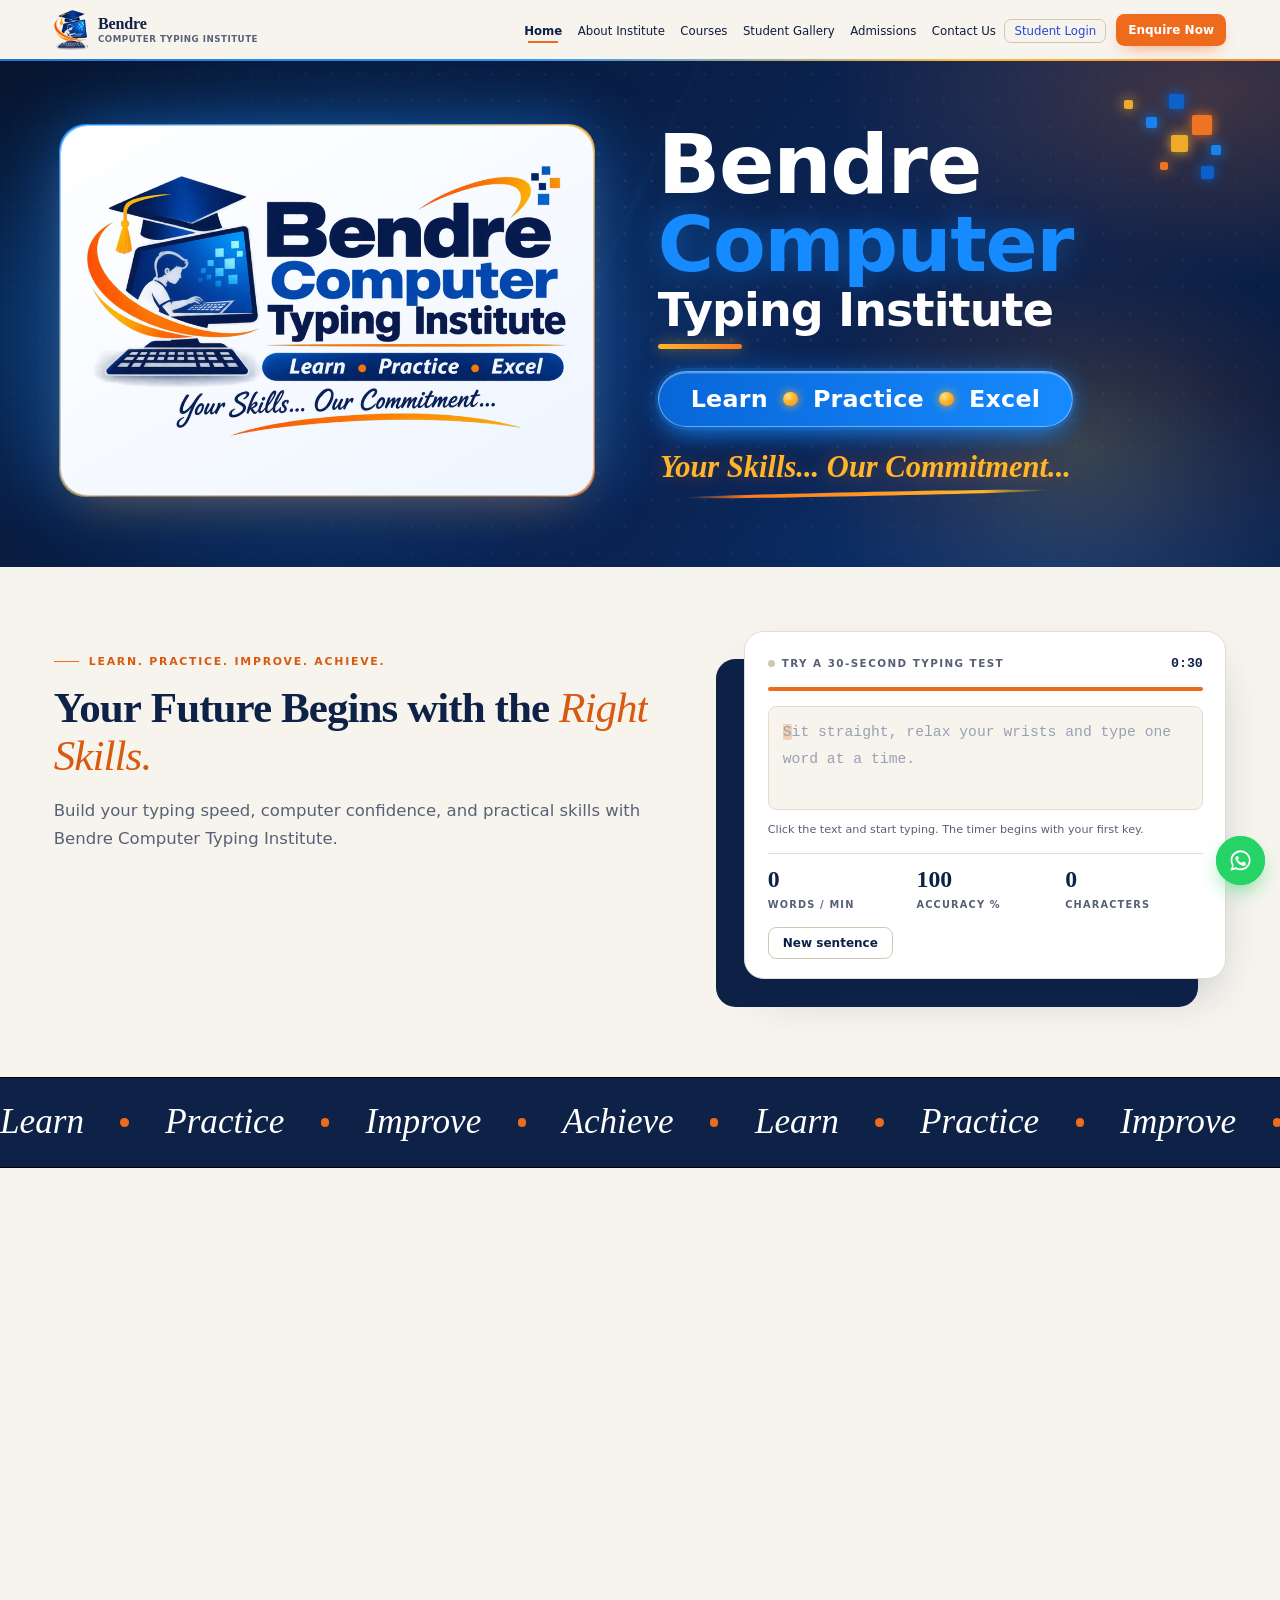
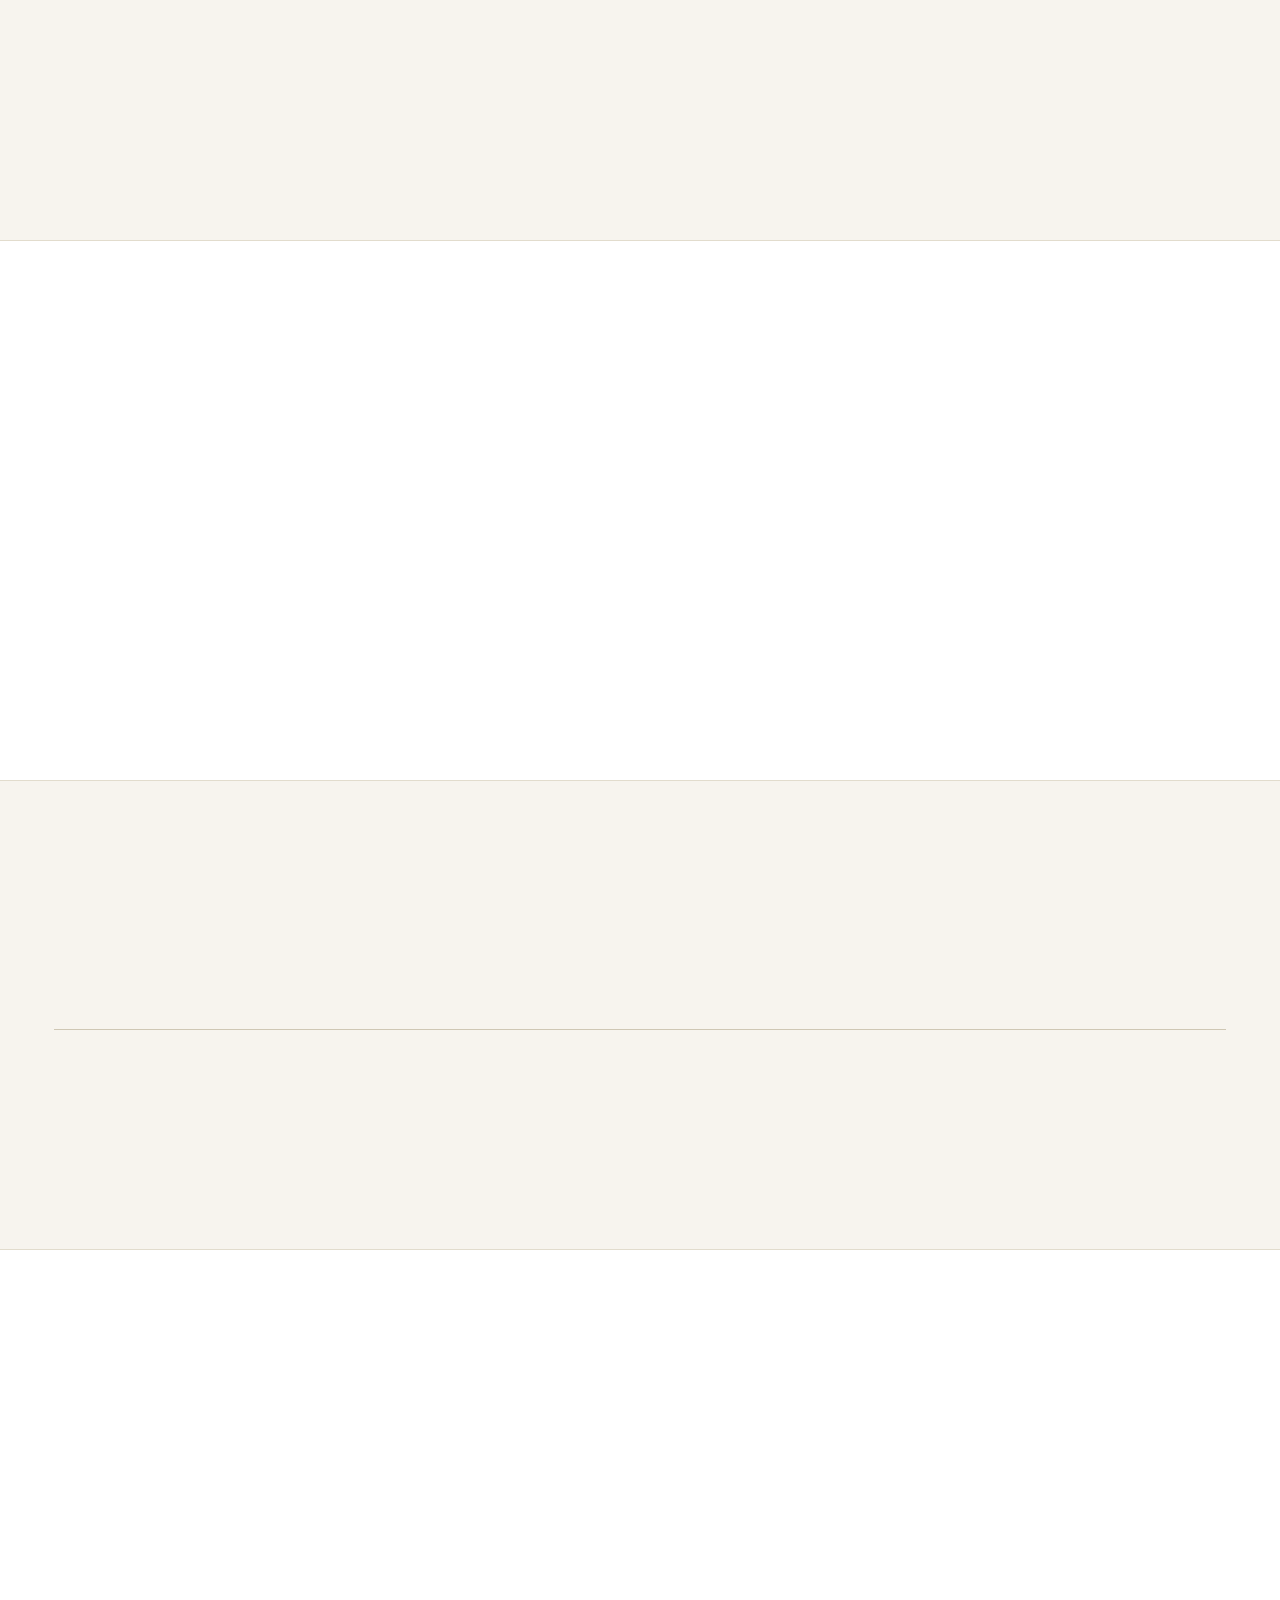
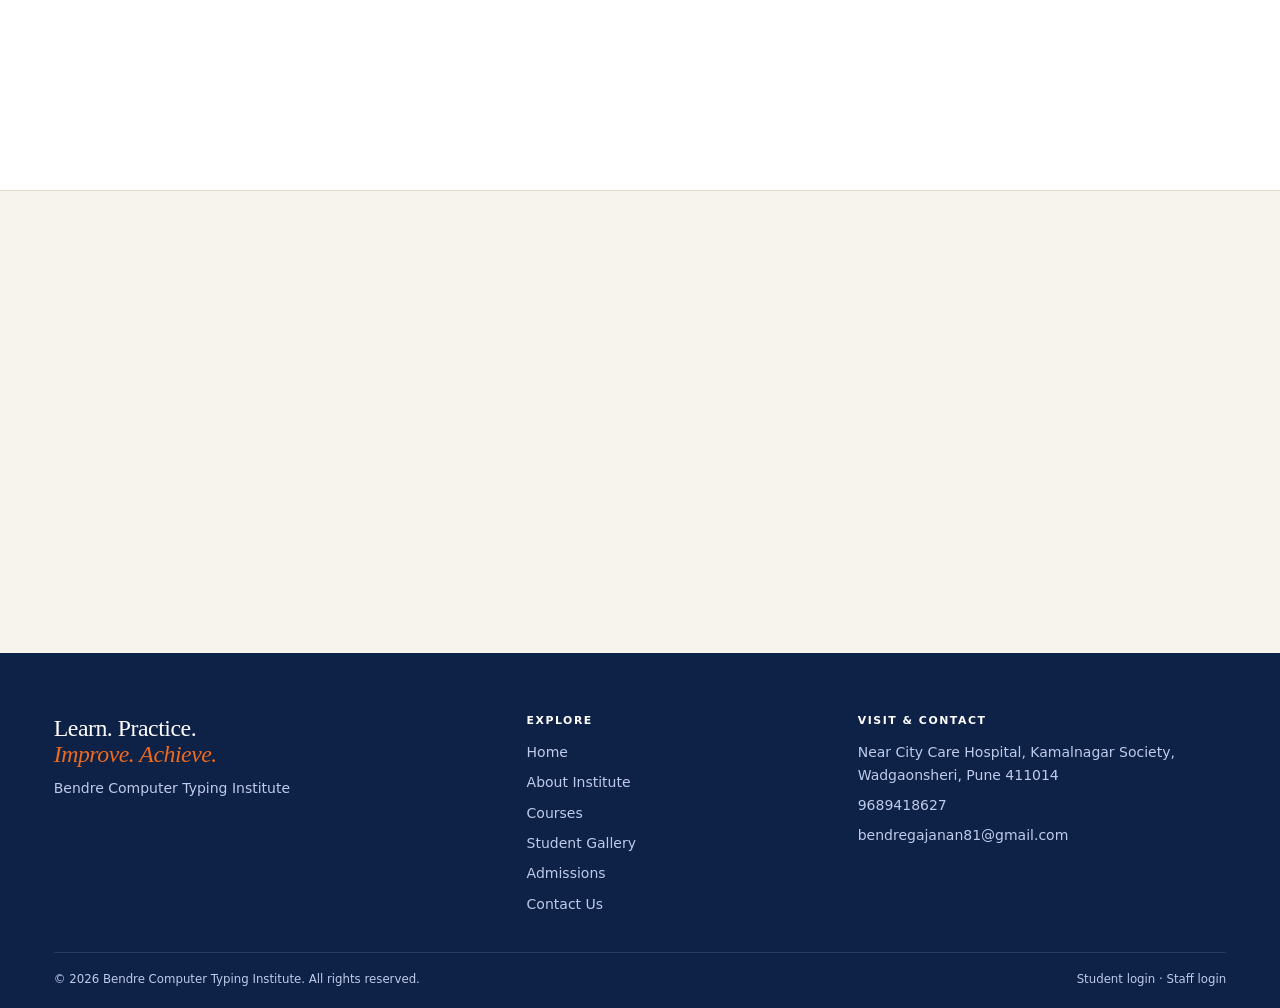
<file: index.html>
<!doctype html>
<html lang="en">
<head>
<meta charset="utf-8">
<meta http-equiv="Content-Security-Policy" content="default-src 'self'; script-src 'self' https://challenges.cloudflare.com 'sha256-oilmqtCIFEnKa+b88B0rU3JI+J/YAYwnwv/Rk9lcqgg='; style-src 'self' 'unsafe-inline' https://fonts.googleapis.com; font-src 'self' https://fonts.gstatic.com; img-src 'self' data: blob: https:; media-src 'self' blob: https:; connect-src 'self' https://*.supabase.co wss://*.supabase.co https://challenges.cloudflare.com; frame-src https://www.google.com https://challenges.cloudflare.com; object-src 'none'; base-uri 'self'; form-action 'self' https://wa.me">
<meta name="viewport" content="width=device-width,initial-scale=1">
<title>Bendre Computer Typing Institute | Typing &amp; Computer Classes in Wadgaonsheri, Pune</title>
<meta name="description" content="Typing and computer training at Bendre Computer Typing Institute, Wadgaonsheri, Pune. English typing, Marathi typing, computer fundamentals and GCC-TBC preparation. Enquire online.">
<meta property="og:type" content="website">
<meta property="og:title" content="Bendre Computer Typing Institute, Pune">
<meta property="og:image" content="assets/images/bendre-institute-logo.png">
<meta property="og:description" content="Build your typing speed, computer confidence, and practical skills.">
<meta name="theme-color" content="#07152f">
<script>document.documentElement.classList.add('js');setTimeout(function(){if(!window.__motion)document.documentElement.classList.remove('js')},4000)</script>
<link rel="preconnect" href="https://fonts.googleapis.com"><link rel="preconnect" href="https://fonts.gstatic.com" crossorigin>
<link href="https://fonts.googleapis.com/css2?family=Fraunces:ital,opsz,wght@0,9..144,400;0,9..144,500;0,9..144,600;0,9..144,700;1,9..144,400;1,9..144,500&family=Figtree:wght@400;500;600;700;800;900&family=Dancing+Script:wght@600;700&display=swap" rel="stylesheet">
<link rel="preload" as="image" href="assets/images/bendre-institute-logo.png">
<link rel="stylesheet" href="assets/css/style.css">
<script type="application/ld+json">
{"@context":"https://schema.org","@type":"EducationalOrganization","name":"Bendre Computer Typing Institute",
 "telephone":"+91-9689418627","email":"bendregajanan81@gmail.com",
 "address":{"@type":"PostalAddress","streetAddress":"Near City Care Hospital, Kamalnagar Society, Wadgaonsheri","addressLocality":"Pune","addressRegion":"Maharashtra","postalCode":"411014","addressCountry":"IN"}}
</script>
</head>
<body>
<div id="site-header"></div>
<main id="main">

<section class="hero" id="hero" aria-labelledby="brand-title">
  <div class="hero-bg" aria-hidden="true"></div>
  <div class="hero-glow g1" aria-hidden="true"></div>
  <div class="hero-glow g2" aria-hidden="true"></div>
  <div class="hero-pixels" aria-hidden="true">
    <i class="px p1"></i><i class="px p2"></i><i class="px p3"></i><i class="px p4"></i><i class="px p5"></i><i class="px p6"></i><i class="px p7"></i><i class="px p8"></i>
  </div>
  <div class="container hero-grid">
    <div class="hero-logo hx hx-logo">
      <div class="logo-plate">
        <img src="assets/images/bendre-institute-logo.png" alt="Bendre Computer Typing Institute official logo: graduation cap above a monitor and keyboard" width="900" height="600" fetchpriority="high" decoding="async">
      </div>
    </div>

    <div class="hero-brand">
      <h1 id="brand-title" class="brand-title">
        <span class="bt bt-1 hx hx-line" style="--i:0">Bendre</span>
        <span class="bt bt-2 hx hx-line" style="--i:1">Computer</span>
        <span class="bt bt-3 hx hx-line" style="--i:2">Typing Institute</span>
      </h1>
      <p class="pill hx hx-pill"><span>Learn</span><i><b class="sr-only"> • </b></i><span>Practice</span><i><b class="sr-only"> • </b></i><span>Excel</span></p>
      <p class="tagline hx hx-tag">Your Skills... Our Commitment...</p>
    </div>
  </div>
</section>

<section class="intro">
  <div class="container hero-grid">
    <div>
      <span class="eyebrow">Learn. Practice. Improve. Achieve.</span>
      <h2 id="hero-title">Your Future Begins with the <em>Right Skills.</em></h2>
      <p class="lead" id="hero-text" data-reveal style="--d:350ms">Build your typing speed, computer confidence, and practical skills with Bendre Computer Typing Institute.</p>
      <div class="cta-row" data-reveal style="--d:480ms">
        <a class="btn btn-accent" href="admissions.html">Enquire for Admission <span data-i="arrow"></span></a>
        <a class="btn btn-ghost" href="courses.html">Explore Courses</a>
        <a class="link-arrow" href="gallery.html">View Student Gallery</a>
      </div>
      <div class="hero-meta" data-reveal style="--d:620ms">
        <span><span data-i="pin"></span><span id="hm-addr">Wadgaonsheri, Pune</span></span>
        <span><span data-i="phone"></span><a id="hm-phone" href="tel:9689418627">9689418627</a></span>
      </div>
    </div>

    <div class="hero-visual" id="hero-visual" data-reveal="left" style="--d:300ms">
      <img id="hero-photo" class="hero-photo" alt="Students learning at Bendre Computer Typing Institute" hidden width="800" height="640">
      <div class="tt" id="tt">
        <div class="tt-head">
          <div class="tt-title"><span class="dot"></span>Try a 30-second typing test</div>
          <div class="tt-time" id="tt-time">0:30</div>
        </div>
        <div class="tt-bar"><i id="tt-bar"></i></div>
        <div class="tt-field">
          <div class="tt-text" id="tt-text" aria-hidden="true"></div>
          <textarea class="tt-input" id="tt-input" aria-label="Typing test: type the sentence shown" autocomplete="off" autocapitalize="off" autocorrect="off" spellcheck="false" rows="1"></textarea>
        </div>
        <div class="tt-hint" id="tt-hint">Click the text and start typing. The timer begins with your first key.</div>
        <div class="tt-stats">
          <div class="tt-stat"><b id="tt-wpm">0</b><span>Words / min</span></div>
          <div class="tt-stat"><b id="tt-acc">100</b><span>Accuracy %</span></div>
          <div class="tt-stat"><b id="tt-chars">0</b><span>Characters</span></div>
        </div>
        <div class="tt-result" id="tt-result" role="status"></div>
        <button class="btn btn-ghost btn-sm tt-restart" id="tt-restart" type="button">New sentence</button>
      </div>
    </div>
  </div>
</section>

<div class="marquee" aria-hidden="true"><div class="marquee-track" data-marquee="0.35" id="mq"></div></div>

<section class="section">
  <div class="container">
    <div class="section-head" data-reveal>
      <span class="eyebrow">Why choose us</span>
      <h2>Skills that are built by practice</h2>
    </div>
    <div class="feat-grid" data-stagger id="feats"></div>
  </div>
</section>

<section class="section alt">
  <div class="container">
    <div class="section-head row" data-reveal>
      <div><span class="eyebrow">Courses</span><h2>Find the right course for you</h2></div>
      <a class="link-arrow" href="courses.html">View All Courses <span data-i="arrow"></span></a>
    </div>
    <div class="grid grid-3" id="home-courses" data-stagger><div class="skel"></div><div class="skel"></div><div class="skel"></div></div>
  </div>
</section>

<section class="section">
  <div class="container">
    <div class="section-head center" data-reveal>
      <span class="eyebrow">How learning works</span>
      <h2>From first key to confident typist</h2>
    </div>
    <div class="steps" data-draw>
      <div class="steps-line" aria-hidden="true"><i></i></div>
      <div class="step" data-reveal><span class="step-dot"></span><span class="n">01</span><h3>Learn</h3><p>Understand the keyboard layout and correct finger placement.</p></div>
      <div class="step" data-reveal style="--i:1"><span class="step-dot"></span><span class="n">02</span><h3>Practice</h3><p>Repeat structured exercises until it feels natural.</p></div>
      <div class="step" data-reveal style="--i:2"><span class="step-dot"></span><span class="n">03</span><h3>Improve</h3><p>Build accuracy first. Speed follows.</p></div>
      <div class="step" data-reveal style="--i:3"><span class="step-dot"></span><span class="n">04</span><h3>Achieve</h3><p>Use your skills for exams, study and work.</p></div>
    </div>
  </div>
</section>

<section class="section alt">
  <div class="container">
    <div class="section-head row" data-reveal>
      <div><span class="eyebrow">Student success</span><h2>Every Student Has a Success Story.</h2></div>
      <a class="btn btn-primary" href="gallery.html">Explore Our Student Gallery <span data-i="arrow"></span></a>
    </div>
    <div class="grid grid-3" id="home-batches" data-stagger><div class="skel"></div><div class="skel"></div><div class="skel"></div></div>
  </div>
</section>

<section class="section">
  <div class="container">
    <div class="cta-banner" data-reveal="scale">
      <span class="ring a" data-parallax="-0.08" aria-hidden="true"></span><span class="ring b" data-parallax="0.12" aria-hidden="true"></span>
      <div>
        <h2>Ready to Start Your Learning Journey?</h2>
        <p>Take the first step towards developing your computer and typing skills.</p>
      </div>
      <div class="cta-row"><a class="btn btn-accent" href="admissions.html">Enquire for Admission <span data-i="arrow"></span></a></div>
    </div>
  </div>
</section>

</main>
<div id="site-footer"></div>

<script src="assets/js/vendor/supabase.js"></script>
<script src="assets/js/config.js"></script>
<script src="assets/js/common.js"></script>
<script src="assets/js/motion.js"></script>
<script src="assets/js/home.js"></script>
</body>
</html>
</file>
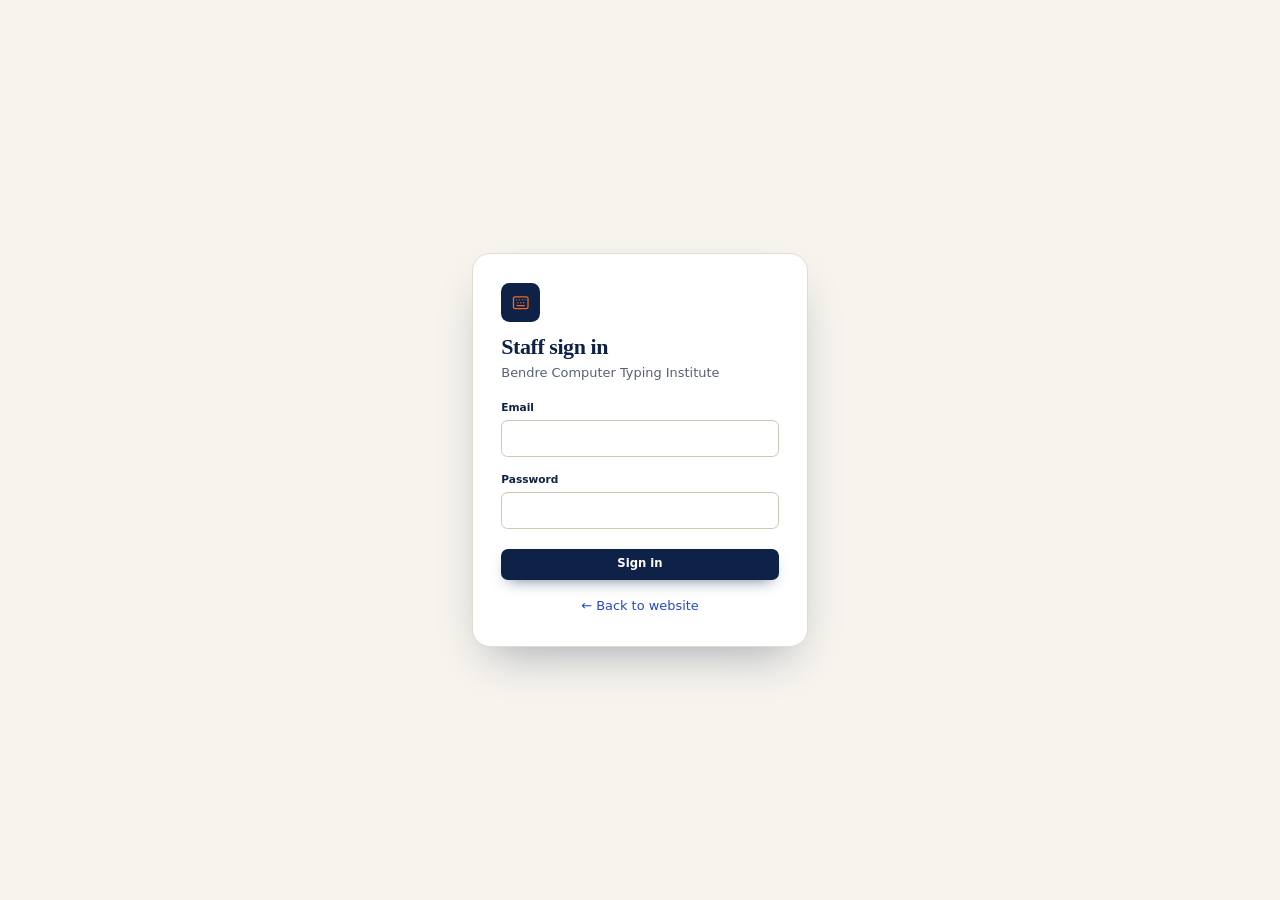
<file: admin/index.html>
<!doctype html>
<html lang="en">
<head>
<meta charset="utf-8">
<meta http-equiv="Content-Security-Policy" content="default-src 'self'; script-src 'self' https://challenges.cloudflare.com ; style-src 'self' 'unsafe-inline' https://fonts.googleapis.com; font-src 'self' https://fonts.gstatic.com; img-src 'self' data: blob: https:; media-src 'self' blob: https:; connect-src 'self' https://*.supabase.co wss://*.supabase.co https://challenges.cloudflare.com; frame-src https://www.google.com https://challenges.cloudflare.com; object-src 'none'; base-uri 'self'; form-action 'self' https://wa.me">
<meta name="viewport" content="width=device-width,initial-scale=1">
<title>Admin | Bendre Computer Typing Institute</title>
<meta name="robots" content="noindex,nofollow">
<link rel="preconnect" href="https://fonts.googleapis.com"><link rel="preconnect" href="https://fonts.gstatic.com" crossorigin>
<link href="https://fonts.googleapis.com/css2?family=Fraunces:ital,opsz,wght@0,9..144,400;0,9..144,500;0,9..144,600;0,9..144,700;1,9..144,400;1,9..144,500&family=Figtree:wght@400;500;600;700&display=swap" rel="stylesheet">
<link rel="stylesheet" href="../assets/css/style.css">
<link rel="stylesheet" href="admin.css">
<link rel="stylesheet" href="../assets/css/dash-ui.css">
<link rel="stylesheet" href="../assets/css/notify-ui.css">
<link rel="stylesheet" href="../assets/css/muster.css">
</head>
<body class="admin-body">
<div id="app"><p style="padding:40px;text-align:center">Loading…</p></div>
<script src="../assets/js/vendor/supabase.js"></script>
<script src="../assets/js/config.js"></script>
<script src="../assets/js/dash-ui.js"></script>
<script src="../assets/js/notify-ui.js"></script>
<script src="admin.js?v=20261124"></script>
<script src="../assets/js/certificate.js"></script>
<script src="admin-students.js?v=20261124"></script>
<script src="admin-receipts.js?v=20261124"></script>
<script src="admin-branches.js?v=20261124"></script>
<script src="admin-muster.js?v=20261124"></script>
<script src="../assets/js/about-defaults.js"></script>
<script src="admin-about.js?v=20261124"></script>
</body>
</html>
</file>
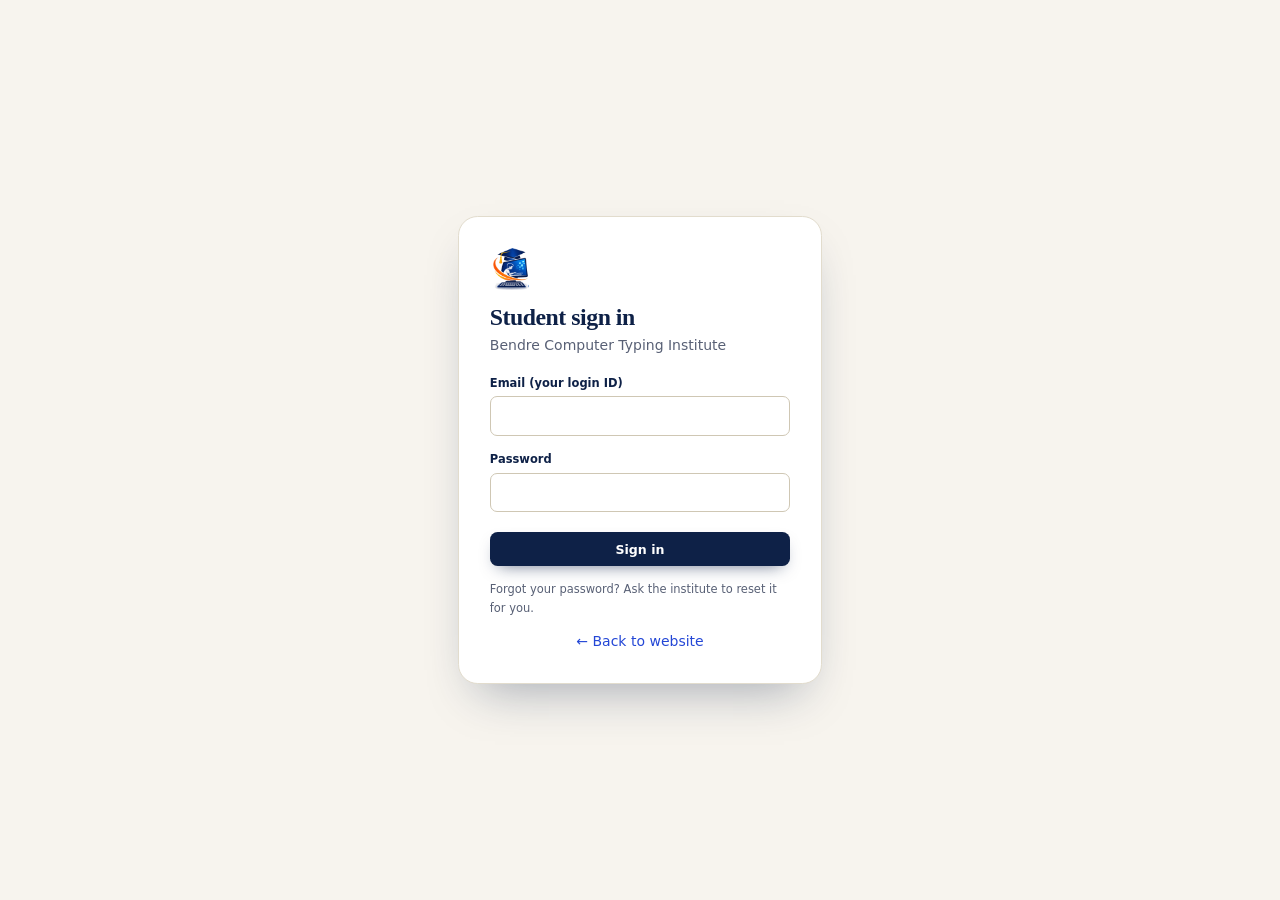
<file: student/index.html>
<!doctype html>
<html lang="en">
<head>
<meta charset="utf-8">
<meta http-equiv="Content-Security-Policy" content="default-src 'self'; script-src 'self' https://challenges.cloudflare.com ; style-src 'self' 'unsafe-inline' https://fonts.googleapis.com; font-src 'self' https://fonts.gstatic.com; img-src 'self' data: blob: https:; media-src 'self' blob: https:; connect-src 'self' https://*.supabase.co wss://*.supabase.co https://challenges.cloudflare.com; frame-src https://www.google.com https://challenges.cloudflare.com; object-src 'none'; base-uri 'self'; form-action 'self' https://wa.me">
<meta name="viewport" content="width=device-width,initial-scale=1">
<title>Student Portal | Bendre Computer Typing Institute</title>
<meta name="robots" content="noindex,nofollow">
<meta name="theme-color" content="#0e2147">
<link rel="preconnect" href="https://fonts.googleapis.com"><link rel="preconnect" href="https://fonts.gstatic.com" crossorigin>
<link href="https://fonts.googleapis.com/css2?family=Fraunces:ital,opsz,wght@0,9..144,400;0,9..144,500;0,9..144,600;0,9..144,700;1,9..144,400;1,9..144,500&family=Figtree:wght@400;500;600;700;800&family=Dancing+Script:wght@700&display=swap" rel="stylesheet">
<link rel="stylesheet" href="../assets/css/style.css">
<link rel="stylesheet" href="student.css">
<link rel="stylesheet" href="../assets/css/dash-ui.css">
<link rel="stylesheet" href="../assets/css/notify-ui.css">
</head>
<body class="stu-body">
<div id="app"><p style="padding:40px;text-align:center">Loading…</p></div>
<script src="../assets/js/vendor/supabase.js"></script>
<script src="../assets/js/config.js"></script>
<script src="../assets/js/certificate.js"></script>
<script src="../assets/js/dash-ui.js"></script>
<script src="../assets/js/notify-ui.js"></script>
<script src="student.js"></script>
</body>
</html>
</file>
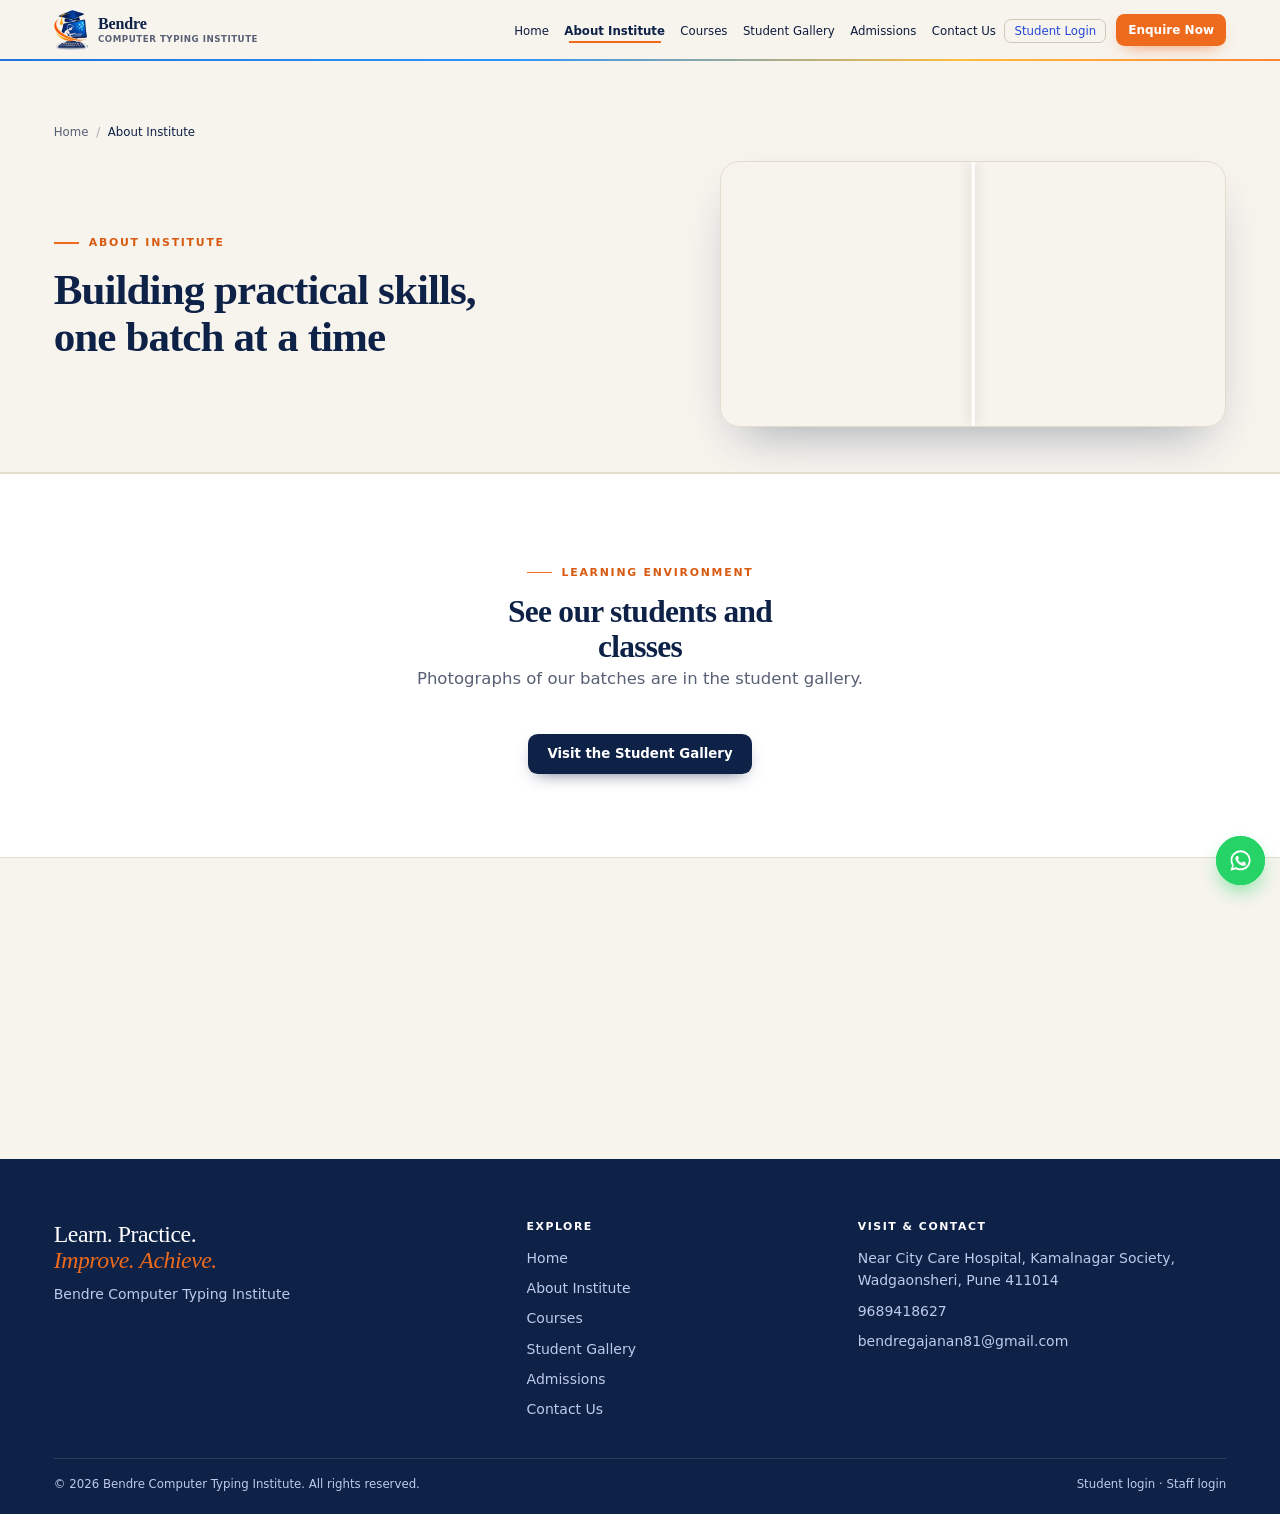
<file: about.html>
<!doctype html>
<html lang="en">
<head>
<meta charset="utf-8">
<meta http-equiv="Content-Security-Policy" content="default-src 'self'; script-src 'self' https://challenges.cloudflare.com 'sha256-oilmqtCIFEnKa+b88B0rU3JI+J/YAYwnwv/Rk9lcqgg='; style-src 'self' 'unsafe-inline' https://fonts.googleapis.com; font-src 'self' https://fonts.gstatic.com; img-src 'self' data: blob: https:; media-src 'self' blob: https:; connect-src 'self' https://*.supabase.co wss://*.supabase.co https://challenges.cloudflare.com; frame-src https://www.google.com https://challenges.cloudflare.com; object-src 'none'; base-uri 'self'; form-action 'self' https://wa.me">
<meta name="viewport" content="width=device-width,initial-scale=1">
<title>About Institute | Bendre Computer Typing Institute, Pune</title>
<meta name="description" content="About Bendre Computer Typing Institute, Wadgaonsheri, Pune — 35 years (1991–2026) of GCC-TBC typing, Tally Prime, Advanced Excel and computer training.">
<meta property="og:title" content="About | Bendre Computer Typing Institute">
<meta property="og:type" content="website">
<meta name="theme-color" content="#0b1f4b">
<script>document.documentElement.classList.add('js');setTimeout(function(){if(!window.__motion)document.documentElement.classList.remove('js')},4000)</script>
<link rel="preconnect" href="https://fonts.googleapis.com"><link rel="preconnect" href="https://fonts.gstatic.com" crossorigin>
<link href="https://fonts.googleapis.com/css2?family=Fraunces:ital,opsz,wght@0,9..144,400;0,9..144,500;0,9..144,600;0,9..144,700;1,9..144,400;1,9..144,500&family=Figtree:wght@400;500;600;700&display=swap" rel="stylesheet">
<link rel="stylesheet" href="assets/css/style.css">
<link rel="stylesheet" href="assets/css/about-page.css">
</head>
<body>
<div id="site-header"></div>
<main id="main">
  <section class="page-hero"><div class="hero-bg" aria-hidden="true"></div><div class="container">
    <nav class="crumbs" aria-label="Breadcrumb"><a href="index.html">Home</a><span>/</span><span aria-current="page" style="opacity:1;color:var(--navy)">About Institute</span></nav>
    <div class="ab-hero"><div id="ab-hero-text"><span class="eyebrow">About Institute</span><h1 class="split-auto">Building practical skills, one batch at a time</h1></div>
      <div class="ab-split" id="ab-split" data-reveal="scale" aria-label="Then and now"></div></div>
  </div></section>
  <section class="section" data-sec hidden><div class="container"><div class="ab-story" id="ab-story"></div></div></section>
  <section class="section alt" data-sec hidden><div class="container" id="ab-tl-wrap"></div></section>
  <section class="section" data-sec hidden><div class="container" id="ab-prog-wrap"></div></section>
  <section class="section" style="padding-block:0 clamp(2rem,4vw,3.4rem)" data-sec hidden><div class="container" id="ab-metrics"></div></section>
  <section class="section alt" data-sec hidden><div class="container" id="ab-team"></div></section>
  <section class="section" id="about-extra" hidden style="padding-top:clamp(2rem,4vw,3.4rem)"><div class="container">
    <div class="prose" id="about-intro" style="max-width:48rem" data-reveal></div>
    <div class="grid grid-3" id="about-cards" data-stagger style="margin-top:2rem"></div>
  </div></section>
  <section class="section alt"><div class="container">
    <div class="section-head center" data-reveal><span class="eyebrow">Learning Environment</span><h2>See our students and classes</h2>
      <p class="lead">Photographs of our batches are in the student gallery.</p></div>
    <p class="center"><a class="btn btn-primary" href="gallery.html">Visit the Student Gallery</a></p>
  </div></section>
  <section class="section" data-sec hidden style="padding-bottom:0"><div class="container" id="ab-acc"></div></section>
  <section class="section"><div class="container">
    <div class="cta-banner" data-reveal="scale" id="ab-cta"></div>
  </div></section>
</main>
<div id="site-footer"></div>
<script src="assets/js/vendor/supabase.js"></script>
<script src="assets/js/config.js"></script>
<script src="assets/js/common.js"></script>
<script src="assets/js/motion.js"></script>
<script src="assets/js/about-defaults.js"></script>
<script src="assets/js/about-page.js"></script>
</body>
</html>
</file>
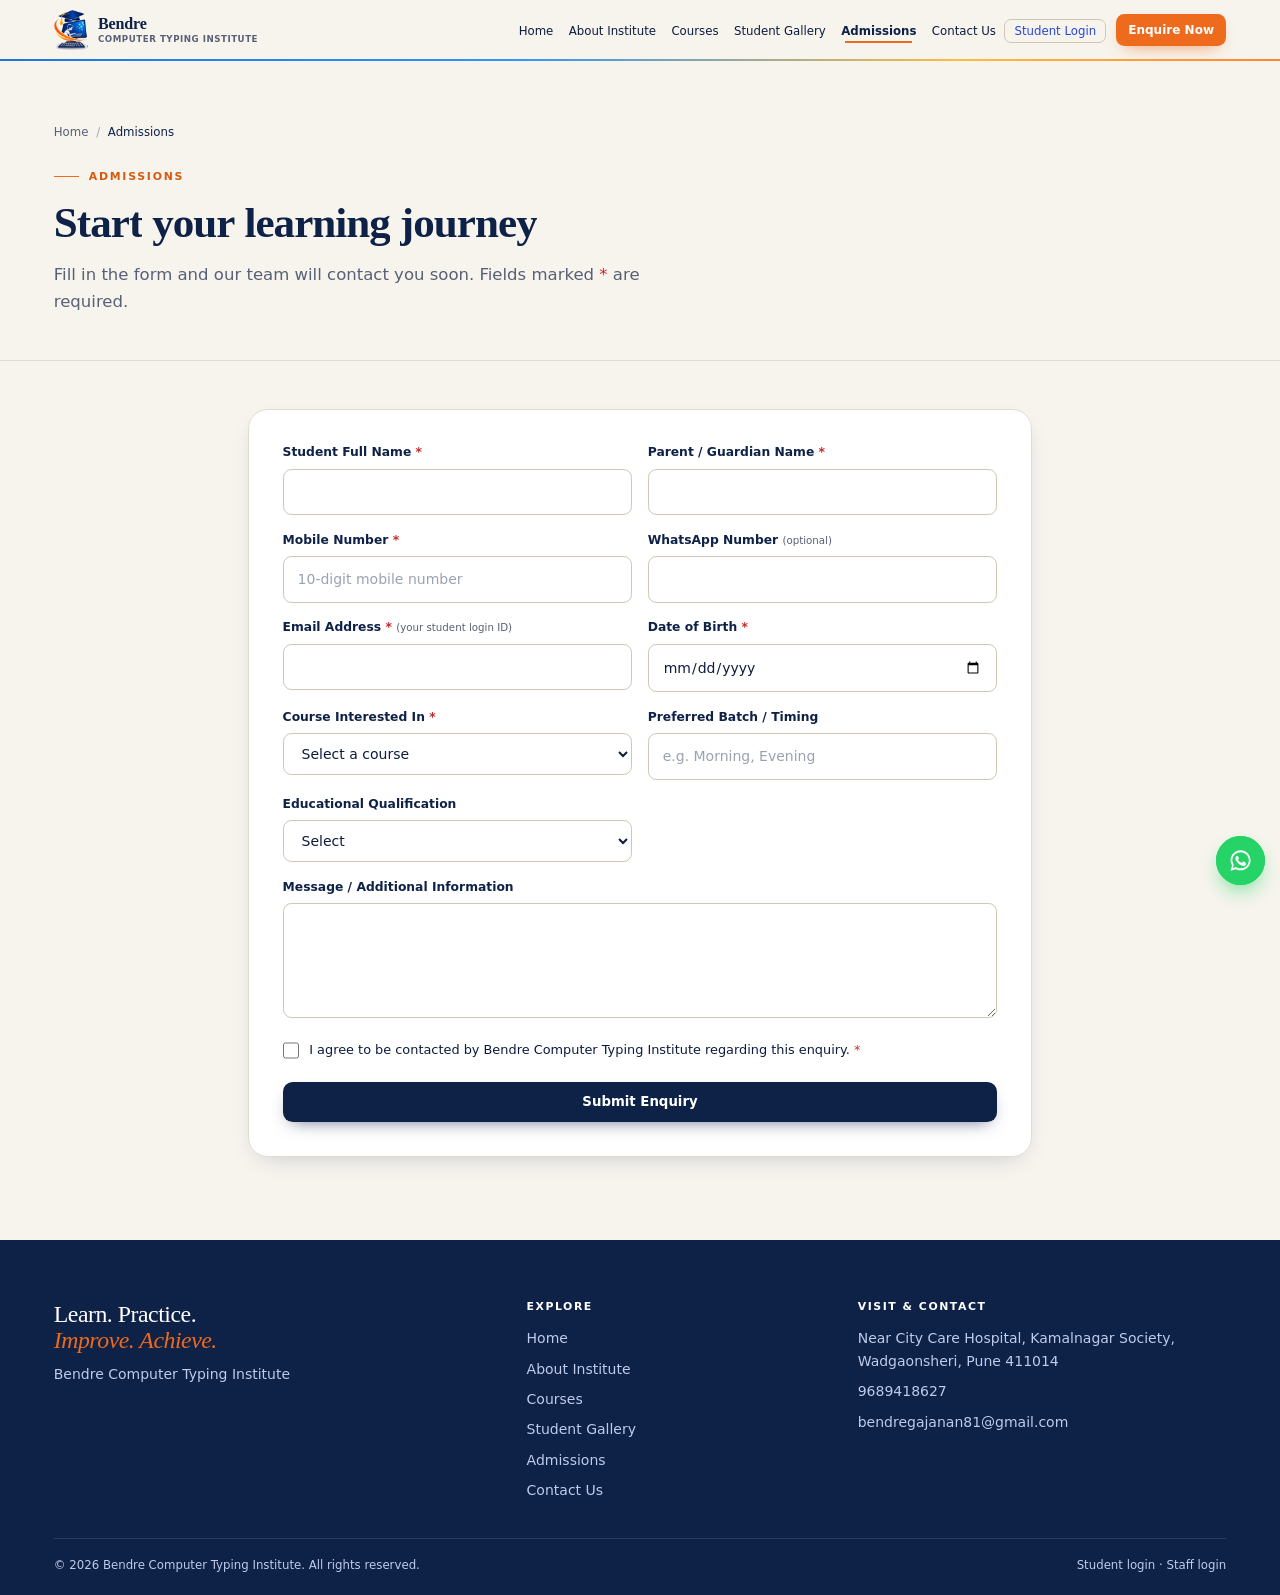
<file: admissions.html>
<!doctype html>
<html lang="en">
<head>
<meta charset="utf-8">
<meta http-equiv="Content-Security-Policy" content="default-src 'self'; script-src 'self' https://challenges.cloudflare.com 'sha256-oilmqtCIFEnKa+b88B0rU3JI+J/YAYwnwv/Rk9lcqgg=' 'sha256-m//vCsCHVSFq4iNElKv/b21hPXtl43aQ8Lv0tzgnWHE='; style-src 'self' 'unsafe-inline' https://fonts.googleapis.com; font-src 'self' https://fonts.gstatic.com; img-src 'self' data: blob: https:; media-src 'self' blob: https:; connect-src 'self' https://*.supabase.co wss://*.supabase.co https://challenges.cloudflare.com; frame-src https://www.google.com https://challenges.cloudflare.com; object-src 'none'; base-uri 'self'; form-action 'self' https://wa.me">
<meta name="viewport" content="width=device-width,initial-scale=1">
<title>Admission Enquiry | Bendre Computer Typing Institute, Pune</title>
<meta name="description" content="Send an admission enquiry to Bendre Computer Typing Institute, Wadgaonsheri, Pune. We will contact you soon.">
<meta property="og:title" content="Admission Enquiry | Bendre Computer Typing Institute">
<meta property="og:type" content="website">
<meta name="theme-color" content="#0b1f4b">
<script>document.documentElement.classList.add('js');setTimeout(function(){if(!window.__motion)document.documentElement.classList.remove('js')},4000)</script>
<link rel="preconnect" href="https://fonts.googleapis.com"><link rel="preconnect" href="https://fonts.gstatic.com" crossorigin>
<link href="https://fonts.googleapis.com/css2?family=Fraunces:ital,opsz,wght@0,9..144,400;0,9..144,500;0,9..144,600;0,9..144,700;1,9..144,400;1,9..144,500&family=Figtree:wght@400;500;600;700&display=swap" rel="stylesheet">
<link rel="stylesheet" href="assets/css/style.css">
</head>
<body>
<div id="site-header"></div>
<main id="main">
  <section class="page-hero"><div class="hero-bg" aria-hidden="true"></div><div class="container">
    <nav class="crumbs" aria-label="Breadcrumb"><a href="index.html">Home</a><span>/</span><span aria-current="page" style="opacity:1;color:var(--navy)">Admissions</span></nav>
    <span class="eyebrow">Admissions</span>
    <h1 class="split-auto">Start your learning journey</h1>
    <p class="lead" data-reveal style="--d:300ms">Fill in the form and our team will contact you soon. Fields marked <span style="color:var(--err)">*</span> are required.</p>
  </div></section>
  <section class="section" style="padding-top:clamp(2rem,4vw,3.4rem)"><div class="container" style="max-width:56rem">
    <div class="form-card" id="card" data-reveal="scale">
      <form id="form" autocomplete="on">
        <div class="form-grid">
          <div class="field" data-f="student_name"><label for="student_name">Student Full Name <span class="req">*</span></label><input class="input" id="student_name" name="student_name" maxlength="100" autocomplete="name"><div class="err" role="alert"></div></div>
          <div class="field" data-f="guardian_name"><label for="guardian_name">Parent / Guardian Name <span class="req">*</span></label><input class="input" id="guardian_name" name="guardian_name" maxlength="100"><div class="err" role="alert"></div></div>
          <div class="field" data-f="mobile"><label for="mobile">Mobile Number <span class="req">*</span></label><input class="input" id="mobile" name="mobile" type="tel" inputmode="numeric" maxlength="16" placeholder="10-digit mobile number" autocomplete="tel"><div class="err" role="alert"></div></div>
          <div class="field" data-f="whatsapp"><label for="whatsapp">WhatsApp Number <small>(optional)</small></label><input class="input" id="whatsapp" name="whatsapp" type="tel" inputmode="numeric" maxlength="16"><div class="err" role="alert"></div></div>
          <div class="field" data-f="email"><label for="email">Email Address <span class="req">*</span> <small>(your student login ID)</small></label><input class="input" id="email" name="email" type="email" maxlength="120" autocomplete="email"><div class="err" role="alert"></div></div>
          <div class="field" data-f="dob"><label for="dob">Date of Birth <span class="req">*</span></label><input class="input" id="dob" name="dob" type="date" autocomplete="bday"><div class="err" role="alert"></div></div>
          <div class="field" data-f="course_id"><label for="course_id">Course Interested In <span class="req">*</span></label><select class="input" id="course_id" name="course_id"><option value="">Select a course</option></select><div class="err" role="alert"></div></div>
          <div class="field" data-f="preferred_timing"><label for="preferred_timing">Preferred Batch / Timing</label><input class="input" id="preferred_timing" name="preferred_timing" maxlength="100" placeholder="e.g. Morning, Evening"></div>
          <div class="field" data-f="qualification"><label for="qualification">Educational Qualification</label>
            <select class="input" id="qualification" name="qualification"><option value="">Select</option><option>Below 10th</option><option>10th pass</option><option>12th pass</option><option>Diploma</option><option>Graduate</option><option>Post-graduate</option><option>Other</option></select></div>
          <div class="field full" data-f="message"><label for="message">Message / Additional Information</label><textarea class="input" id="message" name="message" rows="4" maxlength="1500"></textarea><div class="err" role="alert"></div></div>
          <div class="field full" data-f="consent"><label class="check"><input type="checkbox" name="consent" id="consent"><span>I agree to be contacted by Bendre Computer Typing Institute regarding this enquiry. <span class="req">*</span></span></label><div class="err" role="alert"></div></div>
          <div class="full"><button class="btn btn-primary" type="submit" style="width:100%">Submit Enquiry</button></div>
        </div>
      </form>
    </div>
  </div></section>
</main>
<div id="site-footer"></div>
<script src="assets/js/vendor/supabase.js"></script>
<script src="assets/js/config.js"></script>
<script src="assets/js/common.js"></script>
<script src="assets/js/motion.js"></script>
<script src="assets/js/forms.js"></script>
<script src="assets/js/branches-public.js"></script>
<script>
(async function () {
  const { sb, esc } = window.BCTI;
  const S = await window.BCTI.ready;
  const form = document.getElementById('form'), sel = document.getElementById('course_id');
  if (sb) {
    try {
      const { data } = await sb.from('courses').select('id,name,admission_open').eq('is_published', true).order('sort_order');
      (data || []).filter((c) => c.admission_open).forEach((c) => sel.insertAdjacentHTML('beforeend', `<option value="${esc(c.id)}">${esc(c.name)}</option>`));
      const pre = new URLSearchParams(location.search).get('course');
      if (pre) sel.value = pre;
    } catch (e) {}
  }
  window.BCTI.enquiryForm(form, {
    kind: 'admission',
    required: ['student_name', 'guardian_name', 'course_id', 'email', 'dob'],
    admission: true,
    onSuccess: (ref, v, reg) => {
      const wa = window.BCTI.waLink(S.contact, `Hello, I submitted an admission enquiry. My reference number is ${ref}.`);
      document.getElementById('card').innerHTML = `
        <div class="success"><div class="tick" aria-hidden="true">${window.BCTI.icon('check')}</div>
          <h2>Enquiry received</h2>
          <p class="lead" style="margin:.8rem auto 0">Thank you for your interest in Bendre Computer Typing Institute! Your admission enquiry has been received. Our team will contact you soon.</p>
          <div class="refno">Reference: ${esc(ref)}</div>
          ${reg ? `<div class="refno" style="margin-top:.8rem;border-color:var(--orange)">Your Registration No.: <b>${esc(reg)}</b></div><p style="margin:.8rem auto 0;max-width:34rem;font-size:.95rem;color:var(--muted)">Please note this number. Once the institute confirms your admission, your <b>student login</b> (login ID: ${esc(v.email)}) will be created and the password shared with you.</p>` : ''}
          <p style="margin-top:1.5rem;display:flex;gap:.7rem;justify-content:center;flex-wrap:wrap"><a class="btn btn-ghost" href="${esc(wa)}" target="_blank" rel="noopener">Message us on WhatsApp</a>
          <a class="btn btn-primary" href="index.html">Back to Home</a></p></div>`;
      window.scrollTo({ top: 0, behavior: 'smooth' });
    }
  });
})();
</script>
</body>
</html>
</file>
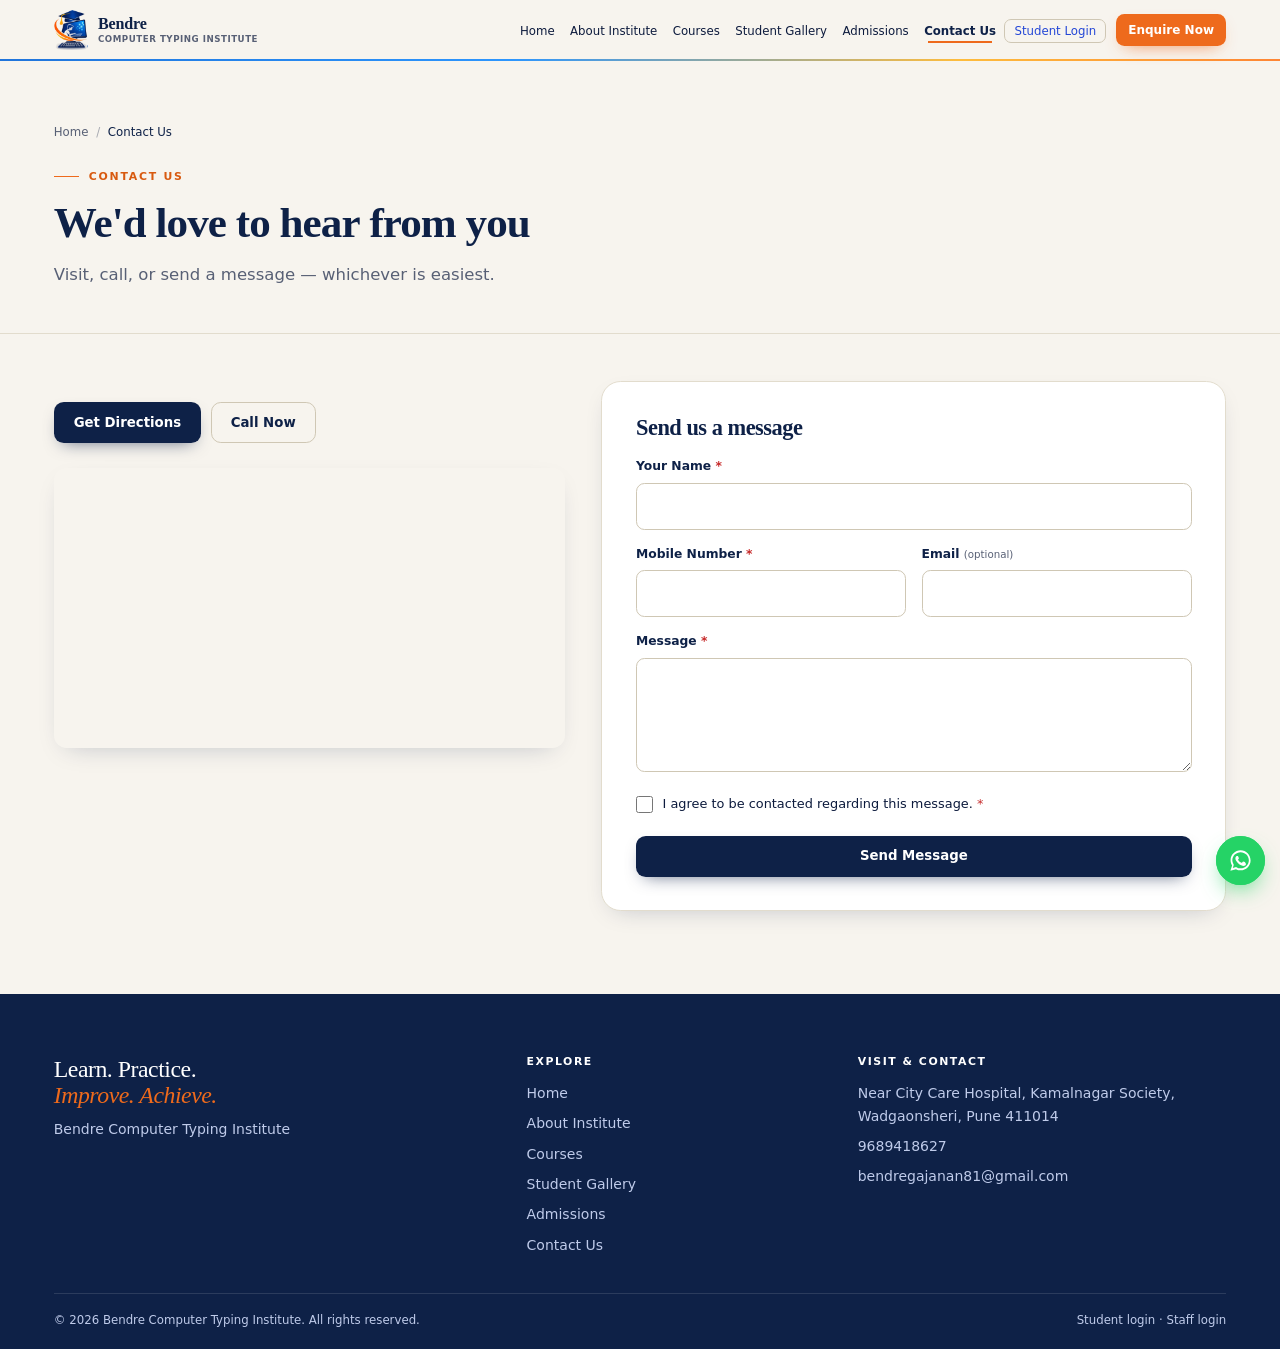
<file: contact.html>
<!doctype html>
<html lang="en">
<head>
<meta charset="utf-8">
<meta http-equiv="Content-Security-Policy" content="default-src 'self'; script-src 'self' https://challenges.cloudflare.com 'sha256-oilmqtCIFEnKa+b88B0rU3JI+J/YAYwnwv/Rk9lcqgg=' 'sha256-x8UAMVE90vLlPO94OVU+liHPcPQ9hmGNfmdLHD0srLM='; style-src 'self' 'unsafe-inline' https://fonts.googleapis.com; font-src 'self' https://fonts.gstatic.com; img-src 'self' data: blob: https:; media-src 'self' blob: https:; connect-src 'self' https://*.supabase.co wss://*.supabase.co https://challenges.cloudflare.com; frame-src https://www.google.com https://challenges.cloudflare.com; object-src 'none'; base-uri 'self'; form-action 'self' https://wa.me">
<meta name="viewport" content="width=device-width,initial-scale=1">
<title>Contact Us | Bendre Computer Typing Institute, Wadgaonsheri Pune</title>
<meta name="description" content="Contact Bendre Computer Typing Institute, Near City Care Hospital, Kamalnagar Society, Wadgaonsheri, Pune 411014. Call 9689418627.">
<meta property="og:title" content="Contact | Bendre Computer Typing Institute">
<meta property="og:type" content="website">
<meta name="theme-color" content="#0b1f4b">
<script>document.documentElement.classList.add('js');setTimeout(function(){if(!window.__motion)document.documentElement.classList.remove('js')},4000)</script>
<link rel="preconnect" href="https://fonts.googleapis.com"><link rel="preconnect" href="https://fonts.gstatic.com" crossorigin>
<link href="https://fonts.googleapis.com/css2?family=Fraunces:ital,opsz,wght@0,9..144,400;0,9..144,500;0,9..144,600;0,9..144,700;1,9..144,400;1,9..144,500&family=Figtree:wght@400;500;600;700&display=swap" rel="stylesheet">
<link rel="stylesheet" href="assets/css/style.css">
</head>
<body>
<div id="site-header"></div>
<main id="main">
  <section class="page-hero"><div class="hero-bg" aria-hidden="true"></div><div class="container">
    <nav class="crumbs" aria-label="Breadcrumb"><a href="index.html">Home</a><span>/</span><span aria-current="page" style="opacity:1;color:var(--navy)">Contact Us</span></nav>
    <span class="eyebrow">Contact Us</span>
    <h1 class="split-auto">We'd love to hear from you</h1>
    <p class="lead" data-reveal style="--d:300ms">Visit, call, or send a message — whichever is easiest.</p>
  </div></section>
  <section class="section" style="padding-top:clamp(2rem,4vw,3.4rem)"><div class="container">
    <div class="contact-grid">
      <div>
        <ul class="info-list" id="info" data-stagger></ul>
        <p style="margin-top:1.5rem;display:flex;gap:.7rem;flex-wrap:wrap">
          <a class="btn btn-primary" id="dir" target="_blank" rel="noopener" href="#">Get Directions</a>
          <a class="btn btn-ghost" id="call" href="#">Call Now</a>
        </p>
        <iframe class="map" id="map" title="Map showing Bendre Computer Typing Institute" loading="lazy" referrerpolicy="no-referrer-when-downgrade" style="margin-top:1.8rem"></iframe>
      </div>
      <div class="form-card" id="card" data-reveal="left">
        <h2 style="font-size:1.6rem;margin-bottom:1.2rem">Send us a message</h2>
        <form id="form">
          <div class="form-grid">
            <div class="field full" data-f="student_name"><label for="student_name">Your Name <span class="req">*</span></label><input class="input" id="student_name" name="student_name" maxlength="100" autocomplete="name"><div class="err" role="alert"></div></div>
            <div class="field" data-f="mobile"><label for="mobile">Mobile Number <span class="req">*</span></label><input class="input" id="mobile" name="mobile" type="tel" inputmode="numeric" maxlength="16" autocomplete="tel"><div class="err" role="alert"></div></div>
            <div class="field" data-f="email"><label for="email">Email <small>(optional)</small></label><input class="input" id="email" name="email" type="email" maxlength="120"><div class="err" role="alert"></div></div>
            <div class="field full" data-f="message"><label for="message">Message <span class="req">*</span></label><textarea class="input" id="message" name="message" rows="4" maxlength="1500"></textarea><div class="err" role="alert"></div></div>
            <div class="field full" data-f="consent"><label class="check"><input type="checkbox" name="consent" id="consent"><span>I agree to be contacted regarding this message. <span class="req">*</span></span></label><div class="err" role="alert"></div></div>
            <div class="full"><button class="btn btn-primary" type="submit" style="width:100%">Send Message</button></div>
          </div>
        </form>
      </div>
    </div>
  </div></section>
</main>
<div id="site-footer"></div>
<script src="assets/js/vendor/supabase.js"></script>
<script src="assets/js/config.js"></script>
<script src="assets/js/common.js"></script>
<script src="assets/js/motion.js"></script>
<script src="assets/js/forms.js"></script>
<script src="assets/js/branches-public.js"></script>
<script>
(async function () {
  const { esc, icon } = window.BCTI;
  const S = await window.BCTI.ready; const c = S.contact;
  const q = encodeURIComponent(c.maps_query || c.address);
  document.getElementById('info').innerHTML = `
    <li><span class="icon" aria-hidden="true">${icon('school')}</span><div><b>${esc(c.institute_name)}</b></div></li>
    <li><span class="icon" aria-hidden="true">${icon('pin')}</span><div><b>Address</b><br>${esc(c.address)}</div></li>
    <li><span class="icon" aria-hidden="true">${icon('phone')}</span><div><b>Phone</b><br><a href="tel:${esc(c.phone)}">${esc(c.phone)}</a></div></li>
    <li><span class="icon" aria-hidden="true">${icon('chat')}</span><div><b>WhatsApp</b><br><a href="${esc(window.BCTI.waLink(c))}" target="_blank" rel="noopener">Chat on WhatsApp</a></div></li>
    ${c.email ? `<li><span class="icon" aria-hidden="true">${icon('mail')}</span><div><b>Email</b><br><a href="mailto:${esc(c.email)}">${esc(c.email)}</a></div></li>` : ''}
    ${c.opening_hours ? `<li><span class="icon" aria-hidden="true">${icon('clock')}</span><div><b>Opening hours</b><br>${esc(c.opening_hours).replace(/\n/g, '<br>')}</div></li>` : ''}`;
  document.getElementById('map').src = `https://www.google.com/maps?q=${q}&output=embed`;
  document.getElementById('dir').href = `https://www.google.com/maps/dir/?api=1&destination=${q}`;
  document.getElementById('call').href = `tel:${c.phone}`;

  window.BCTI.enquiryForm(document.getElementById('form'), {
    kind: 'contact',
    required: ['student_name', 'message'],
    onSuccess: (ref) => {
      document.getElementById('card').innerHTML = `<div class="success"><div class="tick" aria-hidden="true">${window.BCTI.icon('check')}</div><h2>Message sent</h2>
        <p class="lead" style="margin:.8rem auto 0">Thank you for contacting Bendre Computer Typing Institute. Our team will get back to you soon.</p>
        <div class="refno">Reference: ${esc(ref)}</div></div>`;
    }
  });
})();
</script>
</body>
</html>
</file>
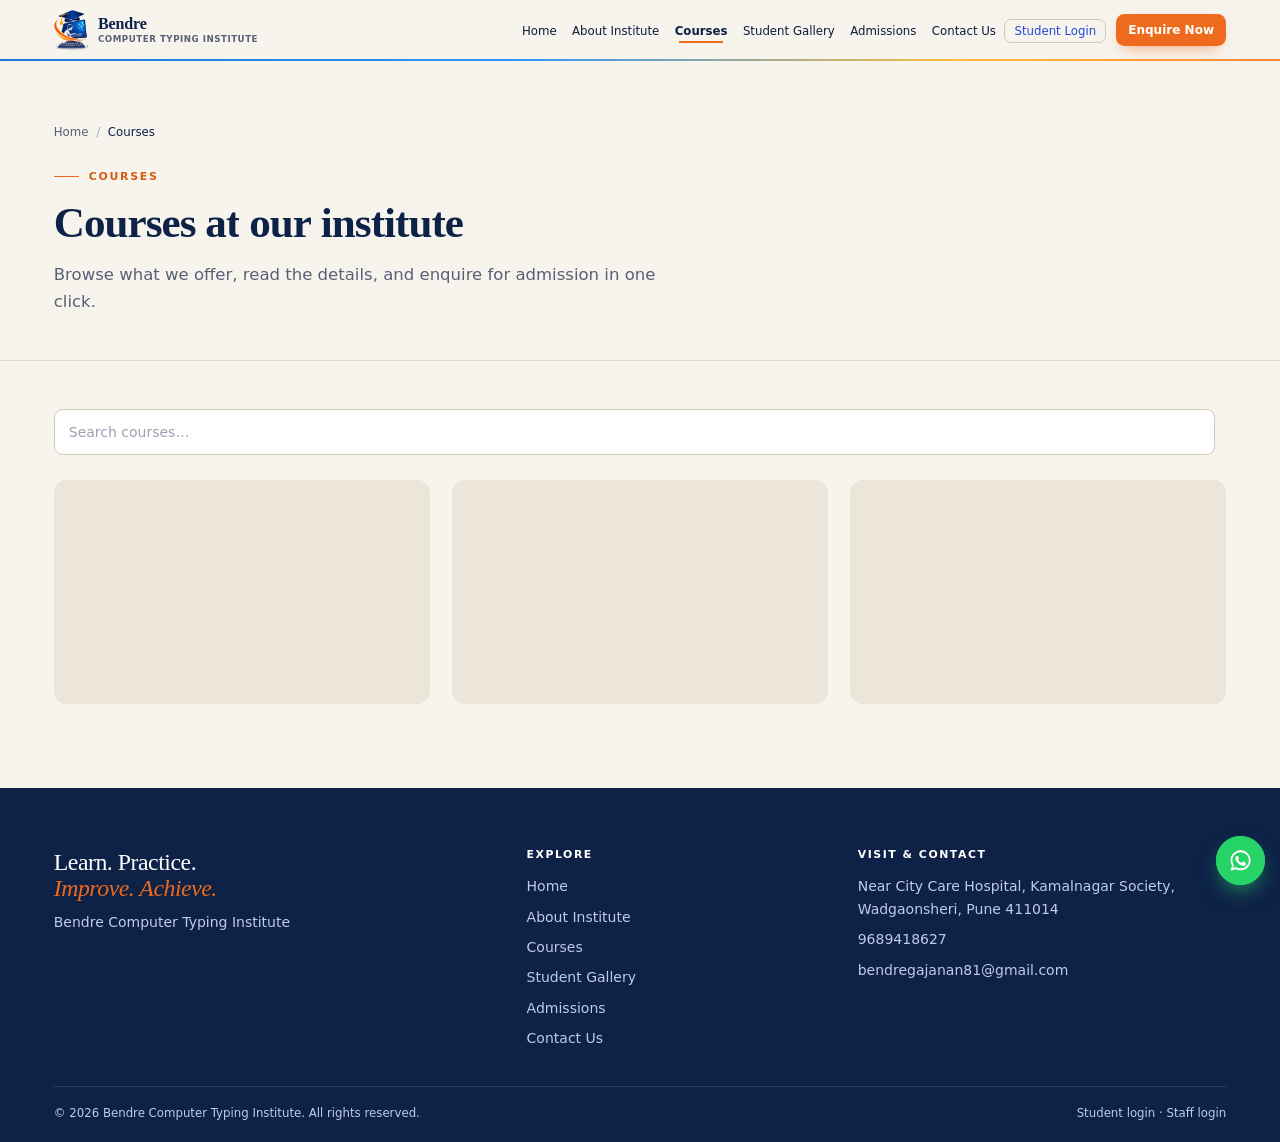
<file: courses.html>
<!doctype html>
<html lang="en">
<head>
<meta charset="utf-8">
<meta http-equiv="Content-Security-Policy" content="default-src 'self'; script-src 'self' https://challenges.cloudflare.com 'sha256-oilmqtCIFEnKa+b88B0rU3JI+J/YAYwnwv/Rk9lcqgg='; style-src 'self' 'unsafe-inline' https://fonts.googleapis.com; font-src 'self' https://fonts.gstatic.com; img-src 'self' data: blob: https:; media-src 'self' blob: https:; connect-src 'self' https://*.supabase.co wss://*.supabase.co https://challenges.cloudflare.com; frame-src https://www.google.com https://challenges.cloudflare.com; object-src 'none'; base-uri 'self'; form-action 'self' https://wa.me">
<meta name="viewport" content="width=device-width,initial-scale=1">
<title>Courses | Bendre Computer Typing Institute, Wadgaonsheri Pune</title>
<meta name="description" content="Typing and computer courses at Bendre Computer Typing Institute, Wadgaonsheri, Pune. See course details and enquire for admission online.">
<meta property="og:title" content="Courses | Bendre Computer Typing Institute">
<meta property="og:type" content="website">
<meta name="theme-color" content="#0b1f4b">
<script>document.documentElement.classList.add('js');setTimeout(function(){if(!window.__motion)document.documentElement.classList.remove('js')},4000)</script>
<link rel="preconnect" href="https://fonts.googleapis.com"><link rel="preconnect" href="https://fonts.gstatic.com" crossorigin>
<link href="https://fonts.googleapis.com/css2?family=Fraunces:ital,opsz,wght@0,9..144,400;0,9..144,500;0,9..144,600;0,9..144,700;1,9..144,400;1,9..144,500&family=Figtree:wght@400;500;600;700&display=swap" rel="stylesheet">
<link rel="stylesheet" href="assets/css/style.css">
</head>
<body>
<div id="site-header"></div>
<main id="main">
  <section class="page-hero"><div class="hero-bg" aria-hidden="true"></div><div class="container">
    <nav class="crumbs" aria-label="Breadcrumb"><a href="index.html">Home</a><span>/</span><span aria-current="page" style="opacity:1;color:var(--navy)">Courses</span></nav>
    <span class="eyebrow">Courses</span>
    <h1 class="split-auto">Courses at our institute</h1>
    <p class="lead" data-reveal style="--d:300ms">Browse what we offer, read the details, and enquire for admission in one click.</p>
  </div></section>
  <section class="section" style="padding-top:clamp(2rem,4vw,3.4rem)"><div class="container">
    <div class="toolbar">
      <input class="input" id="q" type="search" placeholder="Search courses…" aria-label="Search courses">
      <div class="chips" id="chips" role="group" aria-label="Filter by category"></div>
    </div>
    <div class="grid grid-3" id="list" data-stagger><div class="skel"></div><div class="skel"></div><div class="skel"></div></div>
  </div></section>
</main>
<div id="site-footer"></div>
<script src="assets/js/vendor/supabase.js"></script>
<script src="assets/js/config.js"></script>
<script src="assets/js/common.js"></script>
<script src="assets/js/motion.js"></script>
<script src="assets/js/courses.js"></script>
</body>
</html>
</file>
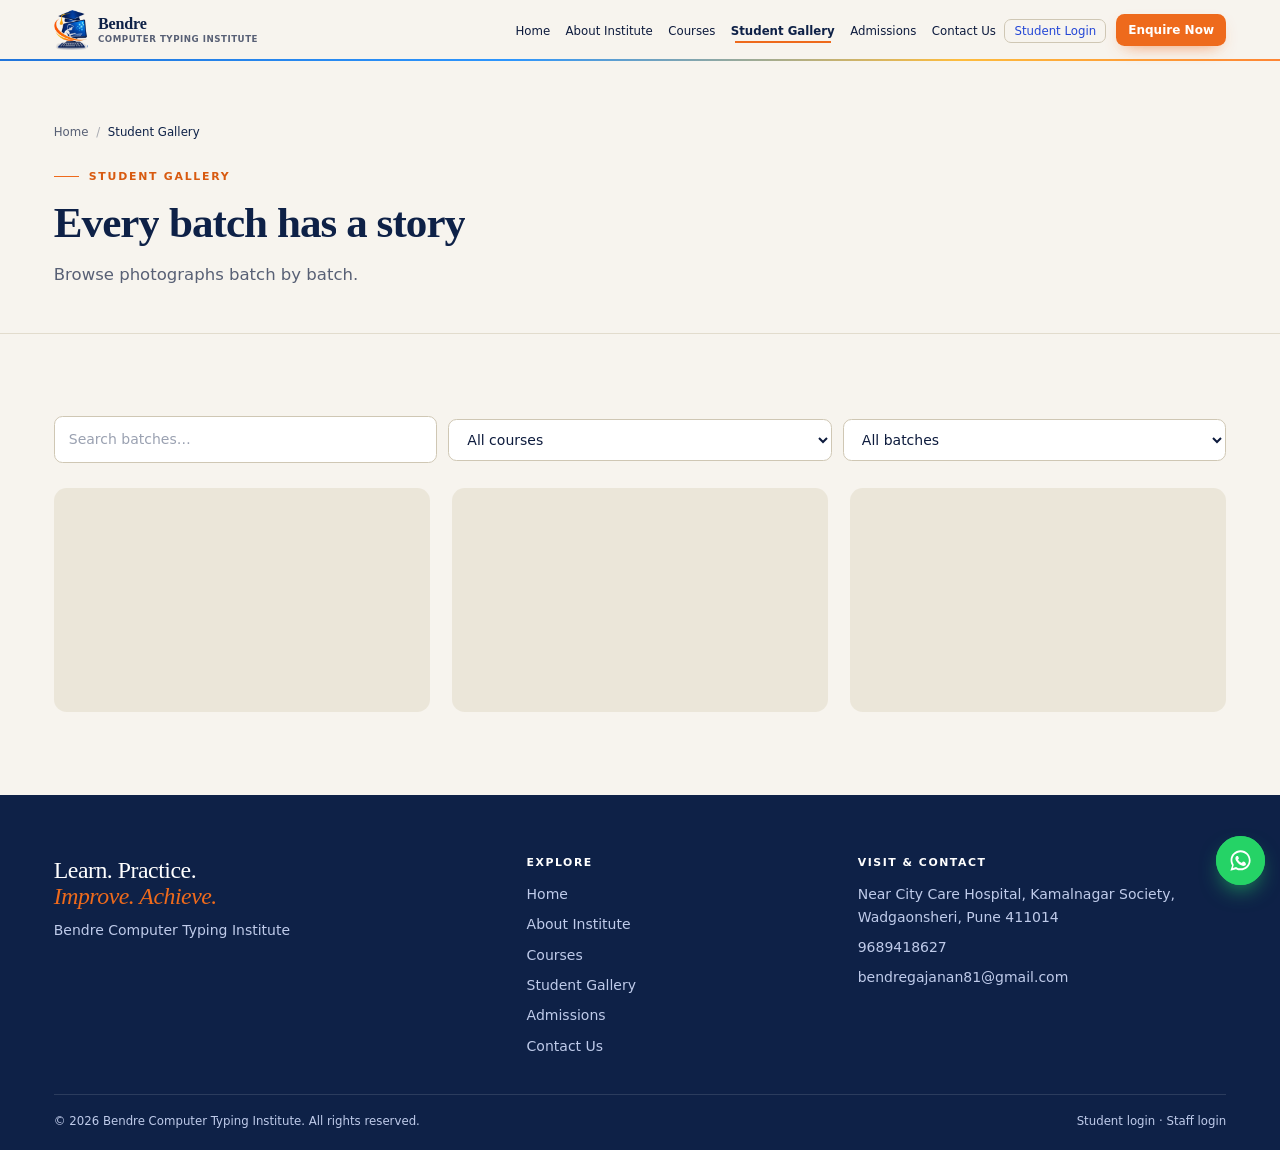
<file: gallery.html>
<!doctype html>
<html lang="en">
<head>
<meta charset="utf-8">
<meta http-equiv="Content-Security-Policy" content="default-src 'self'; script-src 'self' https://challenges.cloudflare.com 'sha256-oilmqtCIFEnKa+b88B0rU3JI+J/YAYwnwv/Rk9lcqgg='; style-src 'self' 'unsafe-inline' https://fonts.googleapis.com; font-src 'self' https://fonts.gstatic.com; img-src 'self' data: blob: https:; media-src 'self' blob: https:; connect-src 'self' https://*.supabase.co wss://*.supabase.co https://challenges.cloudflare.com; frame-src https://www.google.com https://challenges.cloudflare.com; object-src 'none'; base-uri 'self'; form-action 'self' https://wa.me">
<meta name="viewport" content="width=device-width,initial-scale=1">
<title>Student Gallery | Bendre Computer Typing Institute, Pune</title>
<meta name="description" content="Batch-wise photos of students at Bendre Computer Typing Institute, Wadgaonsheri, Pune.">
<meta property="og:title" content="Student Gallery | Bendre Computer Typing Institute">
<meta property="og:type" content="website">
<meta name="theme-color" content="#0b1f4b">
<script>document.documentElement.classList.add('js');setTimeout(function(){if(!window.__motion)document.documentElement.classList.remove('js')},4000)</script>
<link rel="preconnect" href="https://fonts.googleapis.com"><link rel="preconnect" href="https://fonts.gstatic.com" crossorigin>
<link href="https://fonts.googleapis.com/css2?family=Fraunces:ital,opsz,wght@0,9..144,400;0,9..144,500;0,9..144,600;0,9..144,700;1,9..144,400;1,9..144,500&family=Figtree:wght@400;500;600;700&display=swap" rel="stylesheet">
<link rel="stylesheet" href="assets/css/style.css">
</head>
<body>
<div id="site-header"></div>
<main id="main">
  <section class="page-hero"><div class="hero-bg" aria-hidden="true"></div><div class="container">
    <nav class="crumbs" aria-label="Breadcrumb"><a href="index.html">Home</a><span>/</span><span aria-current="page" style="opacity:1;color:var(--navy)">Student Gallery</span></nav>
    <span class="eyebrow">Student Gallery</span>
    <h1 id="g-title" class="split-auto">Every batch has a story</h1>
    <p class="lead" id="g-lead" data-reveal style="--d:300ms">Browse photographs batch by batch.</p>
  </div></section>

  <section class="section" style="padding-top:clamp(2rem,4vw,3.4rem)"><div class="container">
    <!-- batch list view -->
    <div id="list-view">
      <div class="timeline" id="timeline" aria-label="Batch timeline"></div>
      <div class="toolbar">
        <input class="input" id="q" type="search" placeholder="Search batches…" aria-label="Search batches">
        <select class="input" id="course-filter" aria-label="Filter by course"><option value="">All courses</option></select>
        <select class="input" id="batch-filter" aria-label="Filter by batch"><option value="">All batches</option></select>
      </div>
      <div class="grid grid-3" id="batches"><div class="skel"></div><div class="skel"></div><div class="skel"></div></div>
    </div>

    <!-- single batch view -->
    <div id="batch-view" hidden>
      <button class="back-link" id="back"><span data-back></span>All batches</button>
      <div class="masonry" id="photos"></div>
      <div class="center" style="margin-top:1.6rem"><button class="btn btn-ghost" id="more" hidden>Load more photos</button></div>
    </div>
  </div></section>
</main>

<div class="lightbox" id="lb" role="dialog" aria-modal="true" aria-label="Photo viewer">
  <button class="lb-btn lb-close" id="lb-close" aria-label="Close">✕</button>
  <button class="lb-btn lb-prev" id="lb-prev" aria-label="Previous photo">‹</button>
  <img id="lb-img" alt="">
  <button class="lb-btn lb-next" id="lb-next" aria-label="Next photo">›</button>
  <div class="lb-cap" id="lb-cap"></div><div class="lb-count" id="lb-count"></div>
</div>

<div id="site-footer"></div>
<script src="assets/js/vendor/supabase.js"></script>
<script src="assets/js/config.js"></script>
<script src="assets/js/common.js"></script>
<script src="assets/js/motion.js"></script>
<script src="assets/js/gallery.js"></script>
</body>
</html>
</file>
<file: assets/css/style.css>
/* =====================================================================
   Bendre Computer Typing Institute — design system v2
   Everything is in rem on a fluid root size, so the layout fits the
   window at 100% zoom and scales cleanly when the user zooms in or out.
   ===================================================================== */
:root{
  --navy:#0e2147; --navy-2:#173266; --ink:#0d1b3d;
  --blue:#2447d6; --blue-2:#1b37a8;
  --orange:#ee6a1c; --orange-2:#d85a10; --cyan:#0f8b8d;
  --ivory:#f7f4ee; --paper-2:#efe9dc; --white:#fff; --soft:#f1ede3;
  --muted:#586075; --line:#e2dccd; --line-2:#cfc7b4;
  --ok:#15803d; --err:#c62828;
  --r:.9rem; --r-sm:.6rem; --r-lg:1.4rem;
  --shadow:0 .6rem 1.8rem -.9rem rgba(14,33,71,.28);
  --shadow-lg:0 1.6rem 3.4rem -1.4rem rgba(14,33,71,.38);
  --font-h:'Fraunces',Georgia,'Times New Roman',serif;
  --font-b:'Figtree','Noto Sans Devanagari','Nirmala UI',system-ui,-apple-system,'Segoe UI',sans-serif;
  --font-m:ui-monospace,'Cascadia Mono',Menlo,Consolas,monospace;
  --ease:cubic-bezier(.22,1,.36,1);
  --gutter:clamp(1.1rem,4.2vw,4rem);
  --header-h:4.3rem;
  --h-navy:#07152F; --h-deep:#0B2454; --h-sky:#168BFF; --h-blue:#0866D8; --h-gold:#FFB629; --h-orange:#FF791F;
}
*,*::before,*::after{box-sizing:border-box;margin:0;padding:0}
html{font-size:clamp(14px,.28vw + 10px,15.5px);scroll-behavior:smooth;-webkit-text-size-adjust:100%;scroll-padding-top:5.5rem}
body{font-family:var(--font-b);color:var(--ink);background:var(--ivory);line-height:1.62;font-size:1rem;-webkit-font-smoothing:antialiased;text-rendering:optimizeLegibility;overflow-x:hidden}
img{max-width:100%;display:block}
[hidden]{display:none!important}
a{color:inherit;text-decoration:none}
button{font:inherit;cursor:pointer;color:inherit}
ul{list-style:none}
svg.i{width:1.25em;height:1.25em;fill:none;stroke:currentColor;stroke-width:1.8;stroke-linecap:round;stroke-linejoin:round;flex:none}

h1,h2,h3,h4{font-family:var(--font-h);color:var(--navy);line-height:1.1;letter-spacing:-.022em;font-weight:600;font-variation-settings:'opsz' 96}
h1{font-size:clamp(2.25rem,2.6vw + .7rem,3.2rem);font-weight:600}
h2{font-size:clamp(1.7rem,1.8vw + .6rem,2.4rem)}
h3{font-size:1.2rem;letter-spacing:-.012em;line-height:1.25;font-variation-settings:'opsz' 36}
.lead{color:var(--muted);font-size:clamp(1.02rem,.25vw + .98rem,1.18rem);max-width:60ch;line-height:1.65}
.eyebrow{display:inline-flex;align-items:center;gap:.7rem;font-size:.78rem;font-weight:700;letter-spacing:.16em;text-transform:uppercase;color:var(--orange-2);margin-bottom:1rem}
.eyebrow::before{content:"";width:1.8rem;height:.12rem;background:var(--orange);display:block;transform-origin:left;transition:transform .9s var(--ease)}
.center{text-align:center}.center .lead{margin-inline:auto}.center .eyebrow{justify-content:center}
.sr-only{position:absolute;width:1px;height:1px;overflow:hidden;clip:rect(0 0 0 0);white-space:nowrap}
:focus-visible{outline:.18rem solid var(--blue);outline-offset:.2rem;border-radius:.3rem}
.skip{position:absolute;left:-999px;top:.5rem;background:var(--navy);color:#fff;padding:.6rem 1rem;border-radius:.5rem;z-index:500}
.skip:focus{left:.5rem}

.container{width:min(88rem,100% - var(--gutter)*2);margin-inline:auto}
.section{padding:clamp(3.4rem,6.5vw,6.2rem) 0;position:relative}
.section.alt{background:var(--white);border-block:1px solid var(--line)}
.section-head{margin-bottom:clamp(1.8rem,3.4vw,3rem)}
.section-head.row{display:flex;justify-content:space-between;align-items:end;gap:1.4rem;flex-wrap:wrap}
.section-head h2{max-width:20ch}
.center.section-head h2{margin-inline:auto}

/* ---------- Buttons ---------- */
.btn{display:inline-flex;align-items:center;justify-content:center;gap:.55rem;padding:.8rem 1.35rem;border-radius:.7rem;border:.1rem solid transparent;font-weight:600;font-size:.95rem;line-height:1.2;white-space:nowrap;transition:background .25s,color .25s,border-color .25s,box-shadow .3s,translate .3s var(--ease)}
.btn:hover{translate:0 -.12rem}
.btn:active{translate:0 0;scale:.985}
.btn .i{transition:translate .3s var(--ease)}
.btn:hover .i{translate:.2rem 0}
.btn-primary{background:var(--navy);color:#fff;box-shadow:0 .5rem 1.2rem -.6rem rgba(14,33,71,.7)}
.btn-primary:hover{background:var(--navy-2)}
.btn-accent{background:var(--orange);color:#fff;box-shadow:0 .5rem 1.2rem -.6rem rgba(238,106,28,.8)}
.btn-accent:hover{background:var(--orange-2)}
.btn-ghost{border-color:var(--line-2);color:var(--navy);background:transparent}
.btn-ghost:hover{border-color:var(--navy);background:var(--navy);color:#fff}
.btn-light{background:#fff;color:var(--navy)}
.btn-light:hover{background:var(--paper-2)}
.btn-sm{padding:.55rem 1rem;font-size:.86rem;border-radius:.6rem}
.btn[disabled]{opacity:.55;cursor:not-allowed;translate:0 0;box-shadow:none}
.link-arrow{display:inline-flex;align-items:center;gap:.45rem;font-weight:600;color:var(--navy);border-bottom:.1rem solid var(--orange);padding-bottom:.1rem;transition:gap .3s var(--ease),color .2s}
.link-arrow:hover{gap:.8rem;color:var(--orange-2)}

/* ---------- Header ---------- */
.progress{position:fixed;inset:0 0 auto 0;height:.2rem;z-index:300;background:var(--orange);transform-origin:left;transform:scaleX(0);pointer-events:none}
.site-header{position:sticky;top:0;z-index:200;background:rgba(247,244,238,.88);backdrop-filter:blur(14px) saturate(1.2);-webkit-backdrop-filter:blur(14px) saturate(1.2);border-bottom:1px solid transparent;transition:transform .45s var(--ease),border-color .3s,box-shadow .3s,background .3s}
.site-header.scrolled{border-bottom-color:var(--line);box-shadow:0 .5rem 1.4rem -1rem rgba(14,33,71,.35)}
.site-header.hide{transform:translateY(-102%)}
.nav{display:flex;align-items:center;justify-content:space-between;height:var(--header-h);gap:1.5rem}
.logo{display:flex;align-items:center;gap:.7rem;font-family:var(--font-h);font-weight:700;color:var(--navy);font-size:1.15rem;line-height:1.05;letter-spacing:-.01em}
.logo small{display:block;font-family:var(--font-b);font-weight:600;font-size:.62rem;color:var(--muted);letter-spacing:.14em;text-transform:uppercase;margin-top:.2rem}
.logo-mark{width:2.45rem;height:2.45rem;border-radius:.65rem;background:var(--navy);display:grid;place-items:center;color:var(--orange);flex:none;transition:rotate .6s var(--ease)}
.logo:hover .logo-mark{rotate:-8deg}
.logo-mark--img{width:auto;height:2.9rem;aspect-ratio:490/579;background:none;border-radius:0;display:block}
.logo-mark--img img{width:100%;height:100%;object-fit:contain}
.site-header::after{content:"";position:absolute;left:0;right:0;bottom:-1px;height:.16rem;background:linear-gradient(90deg,var(--h-blue),var(--h-sky) 40%,var(--h-gold) 75%,var(--h-orange));opacity:.9;pointer-events:none}
.logo-mark .i{width:1.35rem;height:1.35rem}
.nav-links{display:flex;gap:.15rem;align-items:center}
.nav-links a:not(.btn){position:relative;padding:.55rem .8rem;font-weight:500;font-size:.94rem;color:var(--ink);border-radius:.5rem;transition:color .2s}
.nav-links a:not(.btn)::after{content:"";position:absolute;left:.8rem;right:.8rem;bottom:.2rem;height:.12rem;background:var(--orange);transform:scaleX(0);transform-origin:left;transition:transform .4s var(--ease)}
.nav-links a:not(.btn):hover::after,.nav-links a.active::after{transform:scaleX(1)}
.nav-links a.active{color:var(--navy);font-weight:700}
.nav-cta{margin-left:.6rem}
.burger{display:none;background:none;border:0;width:2.8rem;height:2.8rem;border-radius:.6rem}
.burger span{display:block;width:1.4rem;height:.14rem;background:var(--navy);margin:.34rem auto;transition:.3s var(--ease);border-radius:2px}
.burger.open span:nth-child(1){transform:translateY(.48rem) rotate(45deg)}
.burger.open span:nth-child(2){opacity:0}
.burger.open span:nth-child(3){transform:translateY(-.48rem) rotate(-45deg)}
@media(max-width:62rem){
  .burger{display:block}
  .nav-links{position:fixed;inset:var(--header-h) 0 auto 0;background:var(--ivory);flex-direction:column;align-items:stretch;padding:.8rem var(--gutter) 1.6rem;gap:.1rem;border-bottom:1px solid var(--line);box-shadow:var(--shadow-lg);clip-path:inset(0 0 100% 0);visibility:hidden;transition:clip-path .5s var(--ease),visibility 0s .5s;max-height:calc(100vh - var(--header-h));overflow:auto}
  .nav-links.open{clip-path:inset(0);visibility:visible;transition:clip-path .5s var(--ease)}
  .nav-links a:not(.btn){display:block;padding:.9rem .4rem;font-size:1.05rem;border-bottom:1px solid var(--line);border-radius:0}
  .nav-links a:not(.btn)::after{display:none}
  .nav-cta{margin:.9rem 0 0}
}

/* ---------- Hero (premium branding banner) ---------- */
.hero{position:relative;isolation:isolate;overflow:hidden;color:#fff;
  padding:clamp(2.4rem,5vw,5rem) 0 clamp(2.8rem,5.5vw,5.4rem);
  background:
    radial-gradient(55% 75% at 24% 48%,rgba(22,139,255,.30),transparent 72%),
    radial-gradient(42% 55% at 94% 6%,rgba(255,121,31,.22),transparent 70%),
    radial-gradient(48% 60% at 82% 104%,rgba(8,102,216,.34),transparent 70%),
    linear-gradient(135deg,var(--h-navy) 0%,var(--h-deep) 58%,#081a3d 100%)}
.hero-bg{position:absolute;inset:0;z-index:-1;pointer-events:none;opacity:.55;
  background-image:radial-gradient(rgba(255,255,255,.16) 1px,transparent 1.6px),linear-gradient(115deg,transparent 0 46%,rgba(22,139,255,.07) 46% 46.4%,transparent 46.4% 100%);
  background-size:1.9rem 1.9rem,100% 100%;
  -webkit-mask-image:radial-gradient(80% 90% at 50% 45%,#000 20%,transparent 85%);mask-image:radial-gradient(80% 90% at 50% 45%,#000 20%,transparent 85%)}
.hero-glow{position:absolute;z-index:-1;pointer-events:none;border-radius:50%}
.hero-glow.g1{left:-8%;top:6%;width:min(54rem,80vw);height:min(38rem,60vw);background:radial-gradient(closest-side,rgba(22,139,255,.34),rgba(22,139,255,.1) 60%,transparent)}
.hero-glow.g2{right:-6%;bottom:-18%;width:min(40rem,70vw);height:min(30rem,50vw);background:radial-gradient(closest-side,rgba(255,182,41,.2),rgba(255,121,31,.08) 60%,transparent)}
.hero .hero-grid{grid-template-columns:minmax(0,1fr) minmax(0,1.04fr);gap:clamp(1.4rem,4.5vw,5rem)}

/* logo, seated on a light plate so the navy lettering stays fully legible */
.hero-logo{justify-self:center;width:min(100%,38rem)}
.logo-plate{position:relative;border-radius:clamp(1.1rem,2.2vw,1.9rem);padding:clamp(.6rem,1.8vw,1.5rem);background:linear-gradient(150deg,#fff 0%,#eef5ff 100%);
  box-shadow:0 0 0 1px rgba(255,255,255,.55),0 0 4.5rem -.6rem rgba(22,139,255,.6),0 1.6rem 3.6rem -1.6rem rgba(255,121,31,.55),0 2.4rem 4rem -1.8rem rgba(0,0,0,.65)}
.logo-plate::before{content:"";position:absolute;inset:-.14rem;z-index:-1;border-radius:inherit;background:linear-gradient(135deg,var(--h-sky),var(--h-gold) 55%,var(--h-orange))}
.logo-plate img{width:100%;height:auto;aspect-ratio:3/2;object-fit:contain}

/* brand lock-up */
.hero-brand{display:grid;justify-items:stretch;width:fit-content;max-width:100%;min-width:0}
.brand-title{font-family:var(--font-b);font-variation-settings:normal;color:#fff;letter-spacing:-.03em;line-height:1;font-weight:800;margin:0 0 clamp(1rem,2vw,1.6rem)}
.bt{display:block;line-height:.98}
.bt-1{font-size:clamp(2.7rem,6.4vw,6.6rem);font-weight:800;color:#fff}
.bt-2{font-size:clamp(2.5rem,6vw,6.2rem);font-weight:900;color:var(--h-sky);margin-top:.02em;text-shadow:0 0 2.2rem rgba(22,139,255,.45)}
.bt-3{font-size:clamp(1.6rem,3.6vw,3.8rem);font-weight:800;color:#fff;margin-top:.12em;letter-spacing:-.02em}
.bt-3::after{content:"";display:block;width:clamp(3.2rem,7vw,6rem);height:.32rem;margin-top:clamp(.5rem,1vw,.8rem);border-radius:9px;background:linear-gradient(90deg,var(--h-gold),var(--h-orange));box-shadow:0 0 1rem rgba(255,182,41,.55)}

.pill{display:flex;align-items:center;justify-content:center;flex-wrap:nowrap;gap:clamp(.5rem,1.3vw,1.1rem);margin:0;
  padding:clamp(.6rem,1.1vw,.9rem) clamp(1rem,2.6vw,2.2rem);border-radius:999px;color:#fff;font-weight:800;letter-spacing:.01em;white-space:nowrap;
  font-size:clamp(.98rem,1.5vw + .35rem,1.7rem);line-height:1.2;
  background:linear-gradient(95deg,var(--h-blue) 0%,var(--h-sky) 100%);border:.1rem solid rgba(255,255,255,.4);
  box-shadow:0 .9rem 2rem -.8rem rgba(22,139,255,.9),0 0 0 .22rem rgba(22,139,255,.2),0 0 1.8rem rgba(22,139,255,.45),inset 0 .1rem 0 rgba(255,255,255,.3)}
.pill i{display:inline-block;flex:none;width:.6em;height:.6em;border-radius:50%;background:radial-gradient(circle at 35% 30%,#ffe08a,var(--h-gold) 45%,var(--h-orange));box-shadow:0 0 .7rem rgba(255,182,41,.85)}

.tagline{font-family:'Dancing Script','Segoe Script','Brush Script MT',cursive;font-weight:700;font-style:italic;color:var(--h-gold);
  font-size:clamp(1.3rem,2vw + .35rem,2.9rem);line-height:1.2;text-align:center;margin:clamp(1rem,2vw,1.6rem) 0 0;padding-bottom:.75rem;position:relative;text-shadow:0 .1rem 1.2rem rgba(255,121,31,.35)}
.tagline::after{content:"";position:absolute;left:6%;right:6%;bottom:0;height:.3rem;border-radius:50%;transform:rotate(-1.2deg);background:linear-gradient(90deg,transparent,var(--h-orange) 18%,var(--h-gold) 82%,transparent)}

/* floating decorative pixels (upper-right) */
.hero-pixels{position:absolute;z-index:0;pointer-events:none;top:clamp(.9rem,2.6vw,2.4rem);right:clamp(.9rem,4vw,4.2rem);width:9.5rem;height:9.5rem}
.px{position:absolute;left:var(--x);top:var(--y);width:var(--s,.9rem);height:var(--s,.9rem);border-radius:.14rem;background:var(--c);box-shadow:0 0 .9rem var(--c);opacity:.92;
  animation:pxFloat var(--dur,5s) ease-in-out var(--dl,0s) infinite alternate;will-change:transform}
.px.p1{--x:5.2rem;--y:0;--s:1.1rem;--c:var(--h-blue);--dur:5.2s}
.px.p2{--x:6.9rem;--y:1.5rem;--s:1.4rem;--c:var(--h-orange);--dur:6.4s;--dl:-1.2s}
.px.p3{--x:3.6rem;--y:1.6rem;--s:.8rem;--c:var(--h-sky);--dur:4.6s;--dl:-.6s}
.px.p4{--x:5.4rem;--y:2.9rem;--s:1.2rem;--c:var(--h-gold);--dur:5.8s;--dl:-2.1s}
.px.p5{--x:8.2rem;--y:3.6rem;--s:.7rem;--c:var(--h-sky);--dur:4.2s;--dl:-1.7s}
.px.p6{--x:2rem;--y:.4rem;--s:.65rem;--c:var(--h-gold);--dur:6.8s;--dl:-.3s}
.px.p7{--x:7.5rem;--y:5.1rem;--s:.9rem;--c:var(--h-blue);--dur:5s;--dl:-2.6s}
.px.p8{--x:4.6rem;--y:4.8rem;--s:.6rem;--c:var(--h-orange);--dur:6s;--dl:-1s}
@keyframes pxFloat{from{transform:translate3d(0,0,0) rotate(0)}to{transform:translate3d(.35rem,-.8rem,0) rotate(8deg)}}

/* entrance sequence. Starts when home.js adds .hero-ready on window load.
   If JS never runs, the failsafe animation reveals everything after 4.5s. */
.js .hero:not(.hero-ready) .hx{opacity:0;animation:heroFailsafe 0s 4.5s forwards}
@keyframes heroFailsafe{to{opacity:1}}
.hero-ready .hx-logo{animation:heroLogo .8s ease-out both}
.hero-ready .hx-line{animation:heroSlide .8s ease-out calc(.2s + var(--i,0)*.3s) both}
.hero-ready .hx-pill{animation:heroUp .8s ease-out 1s both}
.hero-ready .hx-tag{animation:heroUp .8s ease-out 1.2s both}
@keyframes heroLogo{from{opacity:0;transform:scale(.8)}to{opacity:1;transform:none}}
@keyframes heroSlide{from{opacity:0;transform:translate3d(2.2rem,0,0)}to{opacity:1;transform:none}}
@keyframes heroUp{from{opacity:0;transform:translate3d(0,1.2rem,0)}to{opacity:1;transform:none}}

/* tablet: keep two columns */
@media(max-width:75rem){.hero-pixels{width:7.5rem;height:7.5rem;opacity:.8}}
/* mobile: stack and centre */
@media(max-width:44rem){
  .hero{padding-top:4.8rem}
  .hero .hero-grid{grid-template-columns:minmax(0,1fr);justify-items:center;gap:1.6rem;text-align:center}
  .hero-logo{width:min(100%,24rem)}
  .hero-brand{width:100%;justify-items:center}
  .brand-title{text-align:center}
  .bt-1{font-size:clamp(2.6rem,15vw,4.2rem)}
  .bt-2{font-size:clamp(2.4rem,14vw,4rem)}
  .bt-3{font-size:clamp(1.45rem,8.2vw,2.4rem)}
  .bt-3::after{margin-inline:auto}
  .pill{max-width:100%;font-size:clamp(.9rem,4.4vw,1.3rem);padding-inline:clamp(.8rem,4vw,1.4rem)}
  .tagline{font-size:clamp(1.25rem,6.4vw,2.2rem)}
  .hero-pixels{width:5.2rem;height:3.6rem;top:.7rem;right:.8rem}
  .px.p1{--x:2.4rem}.px.p2{--x:3.6rem;--y:1.1rem}.px.p3{--x:1.5rem;--y:1.2rem}.px.p4{--x:2.6rem;--y:2.1rem}
  .px.p5,.px.p6,.px.p7,.px.p8{display:none}
  .px{animation-duration:7s;box-shadow:none}
  .hero-glow.g2{opacity:.6}
  @keyframes heroSlide{from{opacity:0;transform:translate3d(0,.8rem,0)}to{opacity:1;transform:none}}
}
@media(max-width:20rem){.pill{font-size:.86rem}}

/* ---------- Intro (headline + typing test, below the hero) ---------- */
.intro{position:relative;overflow:hidden;padding:clamp(2.6rem,5vw,4.8rem) 0 clamp(3rem,5.5vw,5rem)}
.intro .hero-grid{position:relative}
.intro h2{font-size:clamp(2.25rem,2.6vw + .7rem,3.2rem);font-weight:600;margin-bottom:1.3rem}
.intro h2 em{font-style:italic;color:var(--orange-2);font-weight:500}
.intro .lead{margin-bottom:1.9rem}
.hero-grid{position:relative;display:grid;grid-template-columns:minmax(0,1.08fr) minmax(0,.92fr);gap:clamp(2rem,5vw,5.5rem);align-items:center}

.cta-row{display:flex;flex-wrap:wrap;gap:.8rem 1rem;align-items:center}
.hero-meta{display:flex;flex-wrap:wrap;gap:.6rem 1.8rem;margin-top:2.2rem;padding-top:1.4rem;border-top:1px solid var(--line);font-size:.92rem;color:var(--muted)}
.hero-meta span{display:inline-flex;align-items:center;gap:.5rem}
.hero-meta .i{color:var(--orange-2)}
.hero-meta a:hover{color:var(--navy)}
.hero-visual{position:relative;padding:0 0 2rem 2rem}
.hero-visual::before{content:"";position:absolute;inset:2rem 2rem 0 0;background:var(--navy);border-radius:var(--r-lg);z-index:0}
.hero-photo{position:relative;z-index:1;width:100%;aspect-ratio:5/4;object-fit:cover;border-radius:var(--r-lg);box-shadow:var(--shadow-lg)}
.hero-visual .tt{position:relative;z-index:2}
.hero-visual.has-photo .tt{position:absolute;left:0;bottom:0;width:min(25rem,84%);padding:1.1rem}
.hero-visual.has-photo .tt-text{min-height:0;font-size:.95rem;line-height:1.7}
@media(max-width:62rem){.intro .hero-grid{grid-template-columns:1fr}.hero-visual{padding:0 0 1.6rem 1.2rem}.hero-visual::before{inset:1.4rem 1.2rem 0 0}}

/* word-by-word headline reveal */
.split .w{display:inline-block;overflow:hidden;vertical-align:top;padding-bottom:.12em;margin-bottom:-.12em}
.split .w>span{display:inline-block;transition:transform .9s var(--ease);transition-delay:calc(var(--i,0)*70ms + 120ms)}
.js .split:not(.in) .w>span{transform:translateY(112%)}

/* ---------- Typing test ---------- */
.tt{background:#fff;border:1px solid var(--line);border-radius:var(--r-lg);box-shadow:var(--shadow-lg);padding:1.5rem 1.6rem 1.4rem}
.tt-head{display:flex;justify-content:space-between;align-items:center;gap:1rem;margin-bottom:.9rem}
.tt-title{font-size:.74rem;font-weight:700;letter-spacing:.14em;text-transform:uppercase;color:var(--muted);display:flex;align-items:center;gap:.5rem}
.tt-title .dot{width:.5rem;height:.5rem;border-radius:50%;background:var(--line-2);transition:background .3s}
.tt.running .tt-title .dot{background:var(--orange);animation:pulse 1s infinite}
.tt-time{font-family:var(--font-m);font-weight:700;color:var(--navy);font-size:.95rem}
.tt-bar{height:.28rem;background:var(--soft);border-radius:9px;overflow:hidden;margin-bottom:1.1rem}
.tt-bar i{display:block;height:100%;background:var(--orange);transform-origin:left;transform:scaleX(var(--t,1));transition:transform .25s linear}
.tt-field{position:relative;border-radius:var(--r-sm);padding:.85rem 1rem;background:var(--ivory);border:1px solid var(--line);transition:border-color .25s,box-shadow .25s}
.tt-field:focus-within{border-color:var(--navy);box-shadow:0 0 0 .22rem rgba(14,33,71,.12)}
.tt-text{font-family:var(--font-m);font-size:1.05rem;line-height:1.85;min-height:5.6rem;user-select:none;word-break:break-word}
.tt-text .c{color:#98a0b3}
.tt-text .c.ok{color:var(--navy)}
.tt-text .c.bad{color:var(--err);background:rgba(198,40,40,.13);border-radius:.15rem}
.tt-text .c.cur{background:rgba(238,106,28,.28);border-radius:.15rem;animation:caret 1s steps(1) infinite}
.tt.done .tt-text .c.cur{animation:none;background:none}
.tt-input{position:absolute;inset:0;width:100%;height:100%;opacity:0;cursor:text;border:0;resize:none}
.tt-hint{display:flex;align-items:center;gap:.5rem;font-size:.8rem;color:var(--muted);margin-top:.75rem;min-height:1.3rem}
.tt-stats{display:grid;grid-template-columns:repeat(3,1fr);gap:.8rem;margin-top:1rem;padding-top:1rem;border-top:1px solid var(--line)}
.tt-stat b{display:block;font-family:var(--font-h);font-size:1.7rem;color:var(--navy);line-height:1;font-variant-numeric:tabular-nums}
.tt-stat span{font-size:.7rem;font-weight:700;letter-spacing:.12em;text-transform:uppercase;color:var(--muted)}
.tt-result{display:none;margin-top:1rem;padding:.9rem 1rem;border-radius:var(--r-sm);background:#eaf5ec;color:#14532d;font-size:.92rem;font-weight:500}
.tt.done .tt-result{display:block;animation:rise .6s var(--ease)}
.tt-restart{margin-top:.9rem}
@keyframes caret{50%{background:rgba(238,106,28,.06)}}
@keyframes pulse{50%{opacity:.35}}
@keyframes rise{from{opacity:0;transform:translateY(.6rem)}}

/* ---------- Marquee ---------- */
.marquee{background:var(--navy);color:#fff;overflow:hidden;padding:1.15rem 0;border-block:1px solid #000}
.marquee-track{display:flex;width:max-content;will-change:transform}
.marquee-track span{font-family:var(--font-h);font-style:italic;font-size:clamp(1.5rem,2.2vw + .5rem,2.6rem);padding-right:2.6rem;white-space:nowrap;display:flex;align-items:center;gap:2.6rem;font-weight:400}
.marquee-track span::after{content:"";width:.6rem;height:.6rem;background:var(--orange);border-radius:50%;flex:none}

/* ---------- Feature list ---------- */
.feat-grid{display:grid;grid-template-columns:repeat(3,1fr);column-gap:clamp(1.4rem,3vw,3rem);row-gap:0}
.feat{padding:1.7rem 0 2rem;border-top:1px solid var(--line-2);position:relative}
.feat::before{content:"";position:absolute;left:0;top:-1px;height:.14rem;width:100%;background:var(--orange);transform:scaleX(0);transform-origin:left;transition:transform .7s var(--ease)}
.feat:hover::before{transform:scaleX(1)}
.feat-top{display:flex;justify-content:space-between;align-items:center;margin-bottom:1.1rem}
.feat-num{font-family:var(--font-h);font-style:italic;color:var(--muted);font-size:1rem}
.feat .icon{width:2.7rem;height:2.7rem;border-radius:.75rem;display:grid;place-items:center;background:var(--soft);color:var(--navy);margin:0;transition:background .3s,color .3s}
.feat:hover .icon{background:var(--navy);color:var(--orange)}
.feat p{color:var(--muted);margin-top:.5rem;max-width:34ch;font-size:.97rem}
@media(max-width:62rem){.feat-grid{grid-template-columns:repeat(2,1fr)}}
@media(max-width:38rem){.feat-grid{grid-template-columns:1fr}}

/* ---------- Process steps ---------- */
.steps{position:relative;display:grid;grid-template-columns:repeat(4,1fr);gap:clamp(1rem,2.4vw,2.4rem);padding-top:3.4rem}
.steps-line{position:absolute;left:0;right:0;top:1.05rem;height:.14rem;background:var(--line-2)}
.steps-line i{display:block;height:100%;background:var(--orange);transform-origin:left;transform:scaleX(var(--p,0))}
.step{position:relative}
.step-dot{position:absolute;top:-2.9rem;left:0;width:1.45rem;height:1.45rem;border-radius:50%;background:var(--ivory);border:.16rem solid var(--line-2);transition:background .4s,border-color .4s,scale .5s var(--ease)}
.step.on .step-dot{background:var(--orange);border-color:var(--orange);scale:1.15}
.step .n{font-family:var(--font-h);font-style:italic;color:var(--orange-2);font-size:1.05rem}
.step h3{font-size:1.55rem;margin:.2rem 0 .5rem}
.step p{color:var(--muted);font-size:.97rem;max-width:30ch}
@media(max-width:52rem){.steps{grid-template-columns:repeat(2,1fr);row-gap:2.6rem}.steps-line{display:none}.step-dot{display:none}}
@media(max-width:34rem){.steps{grid-template-columns:1fr}}

/* ---------- Cards ---------- */
.grid{display:grid;gap:clamp(1rem,2vw,1.6rem)}
.grid-3{grid-template-columns:repeat(3,minmax(0,1fr))}
@media(max-width:62rem){.grid-3{grid-template-columns:repeat(2,minmax(0,1fr))}}
@media(max-width:40rem){.grid-3{grid-template-columns:minmax(0,1fr)}}
.grid-4{grid-template-columns:repeat(auto-fill,minmax(min(100%,15rem),1fr))}
.card{background:#fff;border:1px solid var(--line);border-radius:var(--r);padding:1.6rem;transition:translate .4s var(--ease),box-shadow .4s,border-color .3s}
.card:hover{translate:0 -.3rem;box-shadow:var(--shadow);border-color:var(--line-2)}
.card .icon{width:2.7rem;height:2.7rem;border-radius:.75rem;display:grid;place-items:center;background:var(--soft);color:var(--navy);margin-bottom:1rem}
.card p{color:var(--muted);font-size:.96rem;margin-top:.5rem}

.course-card{padding:0;overflow:hidden;display:flex;flex-direction:column}
.course-img,.batch-cover{position:relative;aspect-ratio:16/10;overflow:hidden;background:var(--navy)}
.batch-cover{aspect-ratio:4/3}
.course-img img,.batch-cover img{width:100%;height:100%;object-fit:cover;transition:scale .9s var(--ease)}
.course-card:hover .course-img img,.batch-card:hover .batch-cover img{scale:1.07}
.ph{position:absolute;inset:0;display:grid;place-items:center;overflow:hidden;color:rgba(255,255,255,.95);
  background-color:var(--navy);
  background-image:linear-gradient(rgba(255,255,255,.07) 1px,transparent 1px),linear-gradient(90deg,rgba(255,255,255,.07) 1px,transparent 1px);background-size:1.8rem 1.8rem}
.ph span{font-family:var(--font-h);font-style:italic;font-size:clamp(2.8rem,5vw,4.2rem);letter-spacing:-.02em;position:relative;z-index:1}
.ph::after{content:"";position:absolute;width:11rem;height:11rem;border-radius:50%;border:.12rem solid rgba(255,255,255,.18);right:-3rem;bottom:-4rem}
.ph-1{background-color:#7a2f0c}.ph-2{background-color:#0b5d5f}.ph-3{background-color:#1b37a8}
.course-body{padding:1.3rem 1.4rem 1.4rem;display:flex;flex-direction:column;gap:.55rem;flex:1}
.course-body p{color:var(--muted);font-size:.95rem}
.tag{display:inline-block;font-size:.7rem;font-weight:700;letter-spacing:.08em;text-transform:uppercase;padding:.25rem .65rem;border-radius:.4rem;background:var(--soft);color:var(--navy);width:max-content}
.tag.closed{background:#fde8e8;color:var(--err)}
.meta{display:flex;flex-wrap:wrap;gap:.4rem 1.1rem;font-size:.86rem;color:var(--muted)}
.meta span{display:inline-flex;align-items:center;gap:.4rem}
.course-actions{margin-top:auto;display:flex;gap:.6rem;flex-wrap:wrap;padding-top:.7rem}
.details{display:none;border-top:1px solid var(--line);margin-top:.4rem;padding-top:.9rem;font-size:.92rem;color:var(--muted)}
.details.open{display:block;animation:rise .5s var(--ease)}
.details ul{margin:.4rem 0 0 1.1rem;list-style:disc}

/* ---------- Toolbar / filters ---------- */
.toolbar{display:flex;gap:.8rem;flex-wrap:wrap;margin-bottom:1.8rem;align-items:center}
.input,select.input,textarea.input{width:100%;padding:.78rem 1rem;border-radius:var(--r-sm);border:1px solid var(--line-2);background:#fff;font:inherit;color:var(--ink);transition:border-color .2s,box-shadow .2s}
.input::placeholder{color:#9aa1b1}
.input:focus{outline:none;border-color:var(--navy);box-shadow:0 0 0 .22rem rgba(14,33,71,.13)}
.toolbar .input{width:auto;min-width:13rem;flex:1}
.chips{display:flex;gap:.5rem;flex-wrap:wrap}
.chip{padding:.5rem 1rem;border-radius:.6rem;border:1px solid var(--line-2);background:#fff;font-weight:600;font-size:.88rem;transition:.2s}
.chip:hover{border-color:var(--navy)}
.chip.on{background:var(--navy);color:#fff;border-color:var(--navy)}

/* ---------- Gallery ---------- */
.batch-card{padding:0;overflow:hidden;cursor:pointer;text-align:left;border:1px solid var(--line);background:#fff;border-radius:var(--r);transition:translate .4s var(--ease),box-shadow .4s;display:block;width:100%}
.batch-card:hover{translate:0 -.3rem;box-shadow:var(--shadow)}
.batch-info{padding:1.1rem 1.3rem 1.3rem}
.batch-info .when{font-size:.74rem;font-weight:700;color:var(--orange-2);text-transform:uppercase;letter-spacing:.12em;margin-bottom:.3rem}
.masonry{columns:3 15rem;column-gap:1rem}
.m-item{break-inside:avoid;margin-bottom:1rem;border-radius:var(--r-sm);overflow:hidden;position:relative;cursor:zoom-in;background:var(--soft);border:0;padding:0;display:block;width:100%}
.m-item img{width:100%;transition:scale .8s var(--ease)}
.m-item:hover img{scale:1.05}
.m-item .cap{position:absolute;inset:auto 0 0 0;padding:2rem .9rem .8rem;background:linear-gradient(transparent,rgba(14,33,71,.88));color:#fff;font-size:.86rem;text-align:left;opacity:0;transition:opacity .3s}
.m-item:hover .cap,.m-item:focus-visible .cap{opacity:1}
.back-link{display:inline-flex;align-items:center;gap:.5rem;font-weight:600;color:var(--navy);background:none;border:0;margin-bottom:1.2rem}
.back-link:hover{color:var(--orange-2)}
.timeline{display:flex;gap:.6rem;overflow-x:auto;padding:.2rem .1rem .9rem;margin-bottom:1.4rem;scrollbar-width:thin}
.t-dot{flex:none;padding:.45rem 1rem;border-radius:.6rem;background:#fff;border:1px solid var(--line-2);font-size:.84rem;font-weight:600;transition:.2s}
.t-dot:hover{border-color:var(--orange);color:var(--orange-2)}
.lightbox{position:fixed;inset:0;background:rgba(7,15,36,.96);z-index:600;display:none;flex-direction:column;align-items:center;justify-content:center;padding:1.2rem}
.lightbox.open{display:flex;animation:fadein .3s}
.lightbox img{max-width:min(94vw,80rem);max-height:76vh;border-radius:.7rem;box-shadow:0 1.4rem 4rem #000;animation:zoomin .45s var(--ease)}
@keyframes fadein{from{opacity:0}}
@keyframes zoomin{from{opacity:0;transform:scale(.96)}}
.lb-cap{color:#e6ecff;margin-top:1rem;text-align:center;max-width:70ch;min-height:1.6em}
.lb-count{color:#8fa0cf;font-size:.85rem;margin-top:.2rem}
.lb-btn{position:absolute;background:rgba(255,255,255,.12);border:0;color:#fff;width:3rem;height:3rem;border-radius:50%;font-size:1.5rem;transition:background .2s;display:grid;place-items:center}
.lb-btn:hover{background:rgba(255,255,255,.25)}
.lb-prev{left:1.1rem;top:50%}.lb-next{right:1.1rem;top:50%}.lb-close{right:1.1rem;top:1.1rem}
@media(max-width:38rem){.lb-prev,.lb-next{top:auto;bottom:1.3rem}}

/* ---------- Skeleton / empty ---------- */
.skel{background:linear-gradient(90deg,#ebe6d9 25%,#f6f2e8 37%,#ebe6d9 63%);background-size:400% 100%;animation:sh 1.3s infinite;border-radius:var(--r);min-height:16rem}
@keyframes sh{0%{background-position:100% 0}100%{background-position:0 0}}
.empty{text-align:center;padding:3rem 1.2rem;border:.12rem dashed var(--line-2);border-radius:var(--r);color:var(--muted);background:rgba(255,255,255,.6)}
.empty .big{display:inline-grid;place-items:center;width:3.4rem;height:3.4rem;border-radius:50%;background:var(--soft);color:var(--navy);margin-bottom:.8rem}
.empty .big .i{width:1.5rem;height:1.5rem}

/* ---------- CTA banner ---------- */
.cta-banner{position:relative;overflow:hidden;background:var(--navy);color:#fff;border-radius:var(--r-lg);padding:clamp(2.6rem,6vw,4.8rem) clamp(1.4rem,5vw,4rem);display:grid;grid-template-columns:1.3fr auto;gap:2rem;align-items:center}
.cta-banner h2{color:#fff;max-width:16ch}
.cta-banner p{color:#c9d4f0;margin-top:.9rem;max-width:46ch}
.cta-banner .cta-row{position:relative;z-index:1}
.cta-banner .ring{position:absolute;border-radius:50%;border:.14rem solid rgba(255,255,255,.12);pointer-events:none}
.cta-banner .ring.a{width:26rem;height:26rem;right:-6rem;top:-10rem}
.cta-banner .ring.b{width:15rem;height:15rem;right:12rem;bottom:-9rem;border-color:rgba(238,106,28,.45)}
.cta-banner>div{position:relative;z-index:1}
@media(max-width:52rem){.cta-banner{grid-template-columns:1fr}}

.page-hero{position:relative;overflow:hidden;padding:clamp(2.4rem,5vw,4.4rem) 0 clamp(2rem,4vw,3.2rem);border-bottom:1px solid var(--line);background:var(--ivory)}
.page-hero .hero-bg{-webkit-mask-image:radial-gradient(60% 120% at 85% 0,#000 0,transparent 70%);mask-image:radial-gradient(60% 120% at 85% 0,#000 0,transparent 70%)}
.page-hero .container{position:relative}
.page-hero h1{max-width:26ch}
.page-hero .lead{margin-top:1rem}
.crumbs{display:flex;gap:.55rem;align-items:center;font-size:.84rem;color:var(--muted);margin-bottom:1.4rem}
.crumbs a:hover{color:var(--navy)}
.crumbs span{opacity:.5}

/* ---------- Forms ---------- */
.form-card{background:#fff;border:1px solid var(--line);border-radius:var(--r-lg);padding:clamp(1.4rem,3vw,2.4rem);box-shadow:var(--shadow)}
.form-grid{display:grid;grid-template-columns:1fr 1fr;gap:1.1rem}
.form-grid .full{grid-column:1/-1}
.field label{display:block;font-weight:600;font-size:.88rem;margin-bottom:.4rem;color:var(--navy)}
.field small{font-weight:500;color:var(--muted)}
.field .req{color:var(--err)}
.field .err{color:var(--err);font-size:.82rem;margin-top:.35rem;display:none}
.field.invalid .input{border-color:var(--err)}
.field.invalid .err{display:block;animation:rise .35s var(--ease)}
.check,.field label.check{display:flex;gap:.7rem;align-items:flex-start;font-size:.92rem;font-weight:500;color:var(--ink)}
.check input{width:1.2rem;height:1.2rem;margin-top:.15rem;accent-color:var(--navy);flex:none}
@media(max-width:40rem){.form-grid{grid-template-columns:1fr}}
.success{text-align:center;padding:1.6rem .4rem}
.success .tick{width:4.4rem;height:4.4rem;border-radius:50%;background:#e4f3e8;color:var(--ok);display:grid;place-items:center;margin:0 auto 1.1rem;animation:pop .6s var(--ease)}
.success .tick .i{width:2rem;height:2rem;stroke-width:2.4}
@keyframes pop{from{scale:.4;opacity:0}}
.refno{display:inline-block;margin-top:.9rem;padding:.6rem 1.1rem;background:var(--soft);border-radius:.6rem;font-family:var(--font-m);font-weight:700;color:var(--navy);font-size:1rem}

/* ---------- Contact ---------- */
.contact-grid{display:grid;grid-template-columns:.9fr 1.1fr;gap:clamp(1.4rem,3vw,2.6rem);align-items:start}
.info-list{display:grid;gap:1.1rem}
.info-list li{display:flex;gap:.9rem;align-items:flex-start;padding-bottom:1.1rem;border-bottom:1px solid var(--line)}
.info-list .icon{margin:0;flex:none;width:2.5rem;height:2.5rem;border-radius:.7rem;background:var(--soft);color:var(--navy);display:grid;place-items:center}
.info-list a:hover{color:var(--orange-2)}
.map{width:100%;height:20rem;border:0;border-radius:var(--r);box-shadow:var(--shadow)}
@media(max-width:62rem){.contact-grid{grid-template-columns:1fr}}

/* ---------- Footer ---------- */
.site-footer{background:var(--navy);color:#bfcbea;padding:clamp(3rem,5vw,4.4rem) 0 1.4rem}
.site-footer h4{color:#fff;font-family:var(--font-b);font-size:.78rem;letter-spacing:.14em;text-transform:uppercase;margin-bottom:1rem;font-weight:700}
.site-footer .brand{font-family:var(--font-h);font-size:1.7rem;color:#fff;line-height:1.1;margin-bottom:.7rem;letter-spacing:-.02em}
.site-footer .brand em{color:var(--orange);font-style:italic;font-weight:500}
.foot-grid{display:grid;grid-template-columns:1.5fr 1fr 1.3fr;gap:clamp(1.6rem,4vw,3.4rem)}
.site-footer a{color:#bfcbea;transition:color .2s}.site-footer a:hover{color:#fff}
.site-footer ul{display:grid;gap:.55rem}
.foot-bottom{border-top:1px solid rgba(255,255,255,.12);margin-top:2.6rem;padding-top:1.2rem;font-size:.84rem;display:flex;justify-content:space-between;flex-wrap:wrap;gap:.6rem}
@media(max-width:52rem){.foot-grid{grid-template-columns:1fr 1fr}.foot-grid>div:first-child{grid-column:1/-1}}
@media(max-width:34rem){.foot-grid{grid-template-columns:1fr}}

/* ---------- Floating ---------- */
.wa-float{position:fixed;right:1.1rem;bottom:1.1rem;z-index:150;width:3.5rem;height:3.5rem;border-radius:50%;background:#25d366;color:#fff;display:grid;place-items:center;box-shadow:0 .7rem 1.6rem -.5rem rgba(37,211,102,.75);transition:scale .3s var(--ease)}
.wa-float:hover{scale:1.1}
.wa-float::after{content:"";position:absolute;inset:0;border-radius:50%;border:.14rem solid #25d366;animation:ring 2.4s infinite}
@keyframes ring{from{scale:1;opacity:.7}to{scale:1.55;opacity:0}}
.wa-float svg{width:1.8rem;height:1.8rem;fill:#fff}
.mobile-cta{display:none}
@media(max-width:44rem){
  .mobile-cta{display:flex;position:fixed;left:1rem;right:5.2rem;bottom:1.1rem;z-index:149;justify-content:center;box-shadow:var(--shadow-lg)}
  body{padding-bottom:5rem}
}

/* ---------- Toast / notices ---------- */
.toast{position:fixed;left:50%;bottom:1.8rem;translate:-50% 0;background:var(--navy);color:#fff;padding:.75rem 1.4rem;border-radius:.7rem;z-index:700;box-shadow:var(--shadow-lg);font-size:.92rem;max-width:90vw;animation:toast .45s var(--ease)}
.toast.err{background:var(--err)}
@keyframes toast{from{opacity:0;translate:-50% 1rem}}
.setup-banner{background:#fff4e8;border:1px solid #f6cfa6;color:#8a3d08;padding:.9rem 1.1rem;border-radius:var(--r-sm);margin:1.2rem 0;font-size:.92rem}
.prose p{margin-bottom:.9rem;color:var(--muted)}
.notfound{min-height:70vh;display:grid;place-items:center;text-align:center}
.notfound .num{font-family:var(--font-h);font-style:italic;font-size:clamp(6rem,18vw,11rem);font-weight:500;color:var(--orange);line-height:1}

/* ---------- Scroll motion states (see motion.js) ---------- */
.js [data-reveal],.js .reveal{opacity:0;transform:translate3d(var(--rx,0),var(--ry,1.8rem),0) scale(var(--rs,1));
  transition:opacity .8s var(--ease),transform .95s var(--ease),translate .4s var(--ease),box-shadow .4s,border-color .3s;
  transition-delay:calc(var(--i,0)*80ms + var(--d,0ms)),calc(var(--i,0)*80ms + var(--d,0ms)),0s,0s,0s}
.js [data-reveal][data-side=above],.js .reveal[data-side=above]{--ry:-1.8rem}
.js [data-reveal=left]{--rx:-2.4rem;--ry:0}
.js [data-reveal=right]{--rx:2.4rem;--ry:0}
.js [data-reveal=scale]{--rs:.94;--ry:1rem}
.js [data-reveal=fade]{--ry:0}
.js [data-reveal].in,.js .reveal.in{opacity:1;transform:none}
.js .eyebrow:not(.in)::before{transform:scaleX(0)}
.js .page-in{animation:pagein .6s var(--ease) both}
@keyframes pagein{from{opacity:0}}
.leaving{opacity:0;transition:opacity .2s ease}

@media(prefers-reduced-motion:reduce){
  *,*::before,*::after{animation-duration:.01ms!important;animation-iteration-count:1!important;transition-duration:.01ms!important;transition-delay:0s!important;scroll-behavior:auto!important}
  .js [data-reveal],.js .reveal{opacity:1;transform:none}
  .js .split:not(.in) .w>span{transform:none}
  .hero .hx{animation:none!important;opacity:1!important;transform:none!important}
  .px{animation:none!important}
}

/* student login link in header */
.nav-student{font-weight:700;color:var(--blue);border:.1rem solid var(--line-2);border-radius:999px;padding:.38rem .9rem;white-space:nowrap}
.nav-links a.nav-student:not(.btn){color:var(--blue);background:transparent;transition:background .2s,color .2s,border-color .2s}
.nav-links a.nav-student:not(.btn)::after{display:none}
@media(hover:hover) and (min-width:62.01rem){.nav-links a.nav-student:not(.btn):hover{background:var(--navy);color:#fff;border-color:var(--navy)}}
.nav-links a.nav-student:not(.btn):focus-visible{outline:.15rem solid var(--blue);outline-offset:.15rem}
@media(max-width:62rem){.nav-links a.nav-student:not(.btn),.nav-links a.nav-student:not(.btn):hover,.nav-links a.nav-student:not(.btn):focus,.nav-links a.nav-student:not(.btn):active{background:transparent;color:var(--blue);border:0;border-bottom:1px solid var(--line);border-radius:0;padding:.9rem .4rem!important;font-weight:700}}
.nav-links a{white-space:nowrap}
@media(min-width:62rem) and (max-width:80rem){.nav-links{gap:.1rem}.nav-links a:not(.btn){font-size:.84rem;padding-inline:.5rem}.nav-student{padding:.3rem .65rem!important}.nav-cta{padding-inline:.8rem}.logo small{letter-spacing:.06em}}
</file>
<file: admin/admin.css>
/* Admin dashboard — compact scale so it looks right at 100% zoom */
html{font-size:clamp(12.5px,.12vw + 11.4px,14px);scroll-padding-top:1rem}
body.admin-body{background:#f3f0e8;padding-bottom:0;font-size:1rem}
.admin-body h1{font-size:1.65rem;letter-spacing:-.02em}
.admin-body h2{font-size:1.25rem}
.admin-body h3{font-size:1.05rem}
.admin-body .btn{padding:.6rem 1.05rem;font-size:.9rem;border-radius:.55rem}
.admin-body .btn-sm{padding:.4rem .8rem;font-size:.8rem;border-radius:.5rem}
.admin-body .input,.admin-body select.input,.admin-body textarea.input{padding:.6rem .8rem;font-size:.92rem;border-radius:.5rem}
.admin-body .field label{font-size:.82rem;margin-bottom:.3rem}

.login-wrap{min-height:100vh;display:grid;place-items:center;padding:1.2rem;background:var(--ivory)}
.login-card{background:#fff;border:1px solid var(--line);border-radius:var(--r-lg);padding:2.2rem;width:min(26rem,100%);box-shadow:var(--shadow-lg);animation:rise .6s var(--ease)}
.login-card h1{font-size:1.7rem;margin:1rem 0 .3rem}
.login-card .logo-mark{width:3rem;height:3rem}

.adm{display:grid;grid-template-columns:15.5rem 1fr;min-height:100vh}
.side{background:var(--navy);color:#bfcbea;padding:1.3rem .8rem;position:sticky;top:0;height:100vh;overflow:auto;display:flex;flex-direction:column}
.side .logo{color:#fff;padding:0 .5rem 1.4rem;font-size:1.05rem}
.side .logo small{color:#8fa0cf}
.side nav{display:grid;gap:.15rem}
.side button{background:none;border:0;color:#bfcbea;text-align:left;padding:.6rem .8rem;border-radius:.55rem;font-weight:500;font-size:.9rem;transition:background .2s,color .2s;position:relative}
.side button:hover{background:rgba(255,255,255,.08);color:#fff}
.side button.on{background:rgba(238,106,28,.16);color:#fff;font-weight:700}
.side button.on::before{content:"";position:absolute;left:0;top:.5rem;bottom:.5rem;width:.18rem;border-radius:2px;background:var(--orange)}
.side .who{font-size:.74rem;color:#8fa0cf;padding:1.2rem .6rem 0;margin-top:auto;word-break:break-all;border-top:1px solid rgba(255,255,255,.1)}
.main{padding:1.6rem 1.8rem 2.4rem;min-width:0;animation:rise .5s var(--ease)}
.topbar{display:none}
.main .sub{color:var(--muted);margin:.25rem 0 1.3rem;font-size:.92rem}
.panel{background:#fff;border:1px solid var(--line);border-radius:var(--r);padding:1.3rem;margin-bottom:1.3rem}
.stats{display:grid;grid-template-columns:repeat(auto-fit,minmax(11rem,1fr));gap:1rem;margin-bottom:1.4rem}
.stat{background:#fff;border:1px solid var(--line);border-radius:var(--r);padding:1.15rem 1.2rem;transition:translate .3s var(--ease),box-shadow .3s}
.stat:hover{translate:0 -.2rem;box-shadow:var(--shadow)}
.stat b{display:block;font-family:var(--font-h);font-size:2.1rem;color:var(--navy);line-height:1.1;font-weight:600}
.stat span{color:var(--muted);font-size:.82rem;font-weight:600}
.tbl-wrap{overflow-x:auto}
table.tbl{width:100%;border-collapse:collapse;font-size:.9rem}
.tbl th{text-align:left;font-size:.7rem;text-transform:uppercase;letter-spacing:.1em;color:var(--muted);padding:.6rem .7rem;border-bottom:1px solid var(--line-2);white-space:nowrap;font-weight:700}
.tbl td{padding:.75rem .7rem;border-bottom:1px solid var(--line);vertical-align:top}
.tbl tbody tr{transition:background .2s}
.tbl tbody tr:hover{background:#faf8f2}
.tbl .thumb{width:3.4rem;height:2.6rem;border-radius:.45rem;object-fit:cover;background:var(--soft)}
.pill{display:inline-block;padding:.15rem .6rem;border-radius:.4rem;font-size:.7rem;font-weight:700;letter-spacing:.04em;text-transform:uppercase}
.pill.ok{background:#e4f3e8;color:#14532d}.pill.draft{background:#fdf0d5;color:#8a5a00}
.row-actions{display:flex;gap:.4rem;flex-wrap:wrap}
.btn-danger{background:#fff;border-color:#f3c3c3;color:var(--err)}
.btn-danger:hover{background:var(--err);color:#fff;border-color:var(--err)}
.bar{display:flex;gap:1rem;justify-content:space-between;align-items:center;flex-wrap:wrap;margin-bottom:1.1rem}
.filters{display:flex;gap:.6rem;flex-wrap:wrap;margin-bottom:1rem}
.filters .input{width:auto;flex:1;min-width:9rem}
.overlay-bg{position:fixed;inset:0;background:rgba(14,33,71,.55);z-index:600;display:grid;place-items:start center;overflow:auto;padding:2rem 1rem;animation:fadein .25s}
.modal{background:#fff;border-radius:var(--r-lg);padding:1.7rem;width:min(44rem,100%);box-shadow:var(--shadow-lg);animation:zoomin .4s var(--ease)}
.modal.wide{width:min(70rem,100%)}
.modal h2{font-size:1.3rem;margin-bottom:1rem}
.modal-actions{display:flex;gap:.6rem;justify-content:flex-end;margin-top:1.2rem}
.drop{border:.12rem dashed var(--line-2);background:#faf8f2;border-radius:var(--r);padding:1.6rem;text-align:center;color:var(--navy);transition:background .2s,border-color .2s}
.drop.over{background:#fff3e8;border-color:var(--orange)}
.prog{height:.5rem;border-radius:99px;background:var(--soft);overflow:hidden;margin:.8rem 0 .4rem}
.prog i{display:block;height:100%;width:0;background:var(--orange);transition:width .25s}
.upl-list{font-size:.82rem;color:var(--muted);max-height:9rem;overflow:auto}
.upl-list .bad{color:var(--err)}
.pgrid{display:grid;grid-template-columns:repeat(auto-fill,minmax(12rem,1fr));gap:.9rem;margin-top:1.2rem}
.pitem{background:#fff;border:1px solid var(--line);border-radius:.8rem;overflow:hidden;cursor:grab;transition:box-shadow .25s}
.pitem:hover{box-shadow:var(--shadow)}
.pitem.drag{opacity:.4}
.pitem.over{outline:.18rem solid var(--orange)}
.pitem img{width:100%;aspect-ratio:4/3;object-fit:cover;display:block;background:var(--soft)}
.pitem .pb{padding:.6rem;display:grid;gap:.5rem}
.pitem .input{padding:.45rem .6rem;font-size:.82rem}
.pitem .row-actions .btn{padding:.3rem .65rem;font-size:.74rem}
.prev-img{max-width:10rem;max-height:7rem;border-radius:.6rem;margin-top:.5rem;display:block}
.hint{font-size:.78rem;color:var(--muted);margin-top:.25rem}
.fgrid{display:grid;grid-template-columns:1fr 1fr;gap:1rem}
.fgrid .full{grid-column:1/-1}
@media(max-width:62rem){
  .adm{grid-template-columns:1fr}
  .side{position:fixed;left:0;top:0;width:16rem;z-index:550;transform:translateX(-102%);transition:transform .35s var(--ease)}
  .side.open{transform:none;box-shadow:var(--shadow-lg)}
  .topbar{display:flex;align-items:center;justify-content:space-between;background:var(--navy);color:#fff;padding:.7rem 1rem;position:sticky;top:0;z-index:500}
  .topbar button{background:rgba(255,255,255,.12);border:0;color:#fff;border-radius:.5rem;padding:.45rem .9rem}
  .main{padding:1.1rem .9rem 2rem}
  .fgrid{grid-template-columns:1fr}
}
</file>
<file: assets/css/dash-ui.css>
/* Dashboard theme — soft modern look for Admin & Student portals (cosmetic only; loaded AFTER admin.css / student.css) */
:root{--d-bg:#f4f6fd;--d-card:#fff;--d-line:#e6e9f5;--d-ink:#101b3d;--d-mute:#6b7494;--d-ind:#4f46e5;--d-blue:#2563eb;--d-deep:#0b1437;--d-deep2:#1a237e;--d-sh:0 1px 2px rgba(16,27,61,.04),0 8px 24px rgba(40,52,120,.07);--d-r:1.05rem}
body.admin-body,body.stu-body{background:var(--d-bg)}

/* ---- sidebar ---- */
.adm .side,.st .side{background:linear-gradient(180deg,#0b1437 0%,#131c5a 60%,#1a237e 130%);color:#c4cdf0;border-right:1px solid rgba(255,255,255,.06)}
.side .logo{padding-bottom:1.1rem;margin-bottom:.8rem;border-bottom:1px solid rgba(255,255,255,.08)}
.adm .side nav,.st .side nav{gap:.25rem}
.adm .side nav button,.st .side nav button{display:flex;align-items:center;gap:.7rem;padding:.68rem .85rem;border-radius:.8rem;color:#c4cdf0;font-weight:500;transition:background .2s,color .2s,transform .2s}
.adm .side nav button:hover,.st .side nav button:hover{background:rgba(255,255,255,.08);color:#fff}
.adm .side nav button.on,.st .side nav button.on{background:linear-gradient(90deg,#2f54eb,#4f46e5);color:#fff;font-weight:700;box-shadow:0 6px 16px rgba(47,84,235,.38)}
.adm .side nav button.on::before,.st .side nav button.on::before{display:none}
.side .di{width:1.15rem;height:1.15rem;flex:none;opacity:.9}
.side nav button.out{margin-top:.6rem;border-top:0;border-radius:.8rem;color:#ffb4b4}
.side nav button.out:hover{background:rgba(255,90,90,.14);color:#fff}
.side .who{border-top-color:rgba(255,255,255,.08);color:#9aa6d8}
.me{border-bottom-color:rgba(255,255,255,.08)}
.avatar{background:linear-gradient(135deg,#f59e0b,#ee6a1c);border-color:rgba(255,255,255,.35)}
.topbar{background:linear-gradient(90deg,#0b1437,#1a237e)}

/* ---- general cards on all inner pages ---- */
.adm .panel,.st .panel,.adm .stat,.st .stat{background:var(--d-card);border:1px solid var(--d-line);border-radius:var(--d-r);box-shadow:var(--d-sh)}
.adm .stat,.st .stat{transition:translate .25s,box-shadow .25s}
.adm .stat b,.st .stat b{font-family:var(--font-b,inherit);font-weight:800;color:var(--d-ink)}
.adm .tbl tbody tr:hover{background:#f6f7ff}
.adm .tbl th,.st .tbl th{color:var(--d-mute)}
.st .item{background:#f8f9ff;border-color:var(--d-line);border-radius:.85rem}
.main h1{color:var(--d-ink)}

/* ---- hero banner ---- */
.d-hero{display:grid;grid-template-columns:minmax(0,1fr) auto;gap:1.2rem;margin-bottom:1.2rem}
.d-welcome{position:relative;overflow:hidden;border-radius:1.2rem;padding:1.7rem 1.8rem;color:#fff;min-height:9.5rem;background:linear-gradient(120deg,#1a237e 0%,#3730c9 55%,#5b6cff 100%);box-shadow:0 14px 34px rgba(55,48,201,.28);display:flex;flex-direction:column;justify-content:center;gap:.4rem}
.d-welcome::before{content:"";position:absolute;right:-3rem;top:-4rem;width:16rem;height:16rem;border-radius:50%;background:radial-gradient(circle at 30% 30%,rgba(255,255,255,.28),rgba(255,255,255,0) 70%)}
.d-welcome::after{content:"";position:absolute;right:4.5rem;bottom:-5rem;width:13rem;height:13rem;border-radius:50%;background:radial-gradient(circle,rgba(238,106,28,.55),rgba(238,106,28,0) 70%)}
.d-welcome>*{position:relative;z-index:1}
.d-welcome h1{color:#fff;font-size:1.9rem;line-height:1.15;margin:0}
.d-welcome h1 em{font-style:normal;background:linear-gradient(90deg,#fff,#cfd6ff);-webkit-background-clip:text;background-clip:text;color:transparent}
.d-welcome p{margin:0;color:#dfe4ff;font-size:.98rem}
.d-welcome .d-cta{margin-top:.7rem;display:flex;gap:.6rem;flex-wrap:wrap}
.d-btn{display:inline-flex;align-items:center;gap:.4rem;border:0;border-radius:99px;padding:.5rem 1rem;font-weight:700;font-size:.84rem;background:rgba(255,255,255,.16);color:#fff;border:1px solid rgba(255,255,255,.3);backdrop-filter:blur(4px);text-decoration:none;cursor:pointer}
.d-btn:hover{background:rgba(255,255,255,.28)}
.d-btn .di{width:1rem;height:1rem}
.d-side{min-width:15rem;border-radius:1.2rem;padding:1.3rem 1.4rem;color:#fff;background:linear-gradient(135deg,#2f54eb,#4f46e5 60%,#6d5bff);box-shadow:0 14px 34px rgba(79,70,229,.28);display:flex;flex-direction:column;justify-content:center;gap:.25rem}
.d-side small{color:#d7ddff;font-size:.82rem;display:flex;gap:.4rem;align-items:center}
.d-side small .di{width:.95rem;height:.95rem}
.d-clock{font-size:2rem;font-weight:800;letter-spacing:-.02em;line-height:1.1}
.d-side b{font-size:1.9rem;font-weight:800;line-height:1.1}
.d-side .d-sub{margin-top:.5rem;color:#d7ddff;font-size:.86rem}

/* ---- stat cards ---- */
.d-stats{display:grid;grid-template-columns:repeat(auto-fit,minmax(12.5rem,1fr));gap:1rem;margin-bottom:1.2rem}
.d-stat{display:flex;gap:.9rem;align-items:center;background:var(--d-card);border:1px solid var(--d-line);border-radius:var(--d-r);padding:1rem 1.1rem;box-shadow:var(--d-sh);transition:translate .25s,box-shadow .25s;min-width:0}
.d-stat:hover{translate:0 -.2rem;box-shadow:0 12px 30px rgba(40,52,120,.13)}
.d-ico{flex:none;width:3.1rem;height:3.1rem;border-radius:.95rem;display:grid;place-items:center;background:#eef0ff;color:#4f46e5}
.d-ico .di{width:1.45rem;height:1.45rem}
.d-stat.c2 .d-ico{background:#e4f1ff;color:#2563eb}.d-stat.c3 .d-ico{background:#e1f8ec;color:#12a15f}.d-stat.c4 .d-ico{background:#fff0dc;color:#e8860c}.d-stat.c5 .d-ico{background:#ffe8ee;color:#e0366b}.d-stat.c6 .d-ico{background:#e9f7fb;color:#0b8aa8}
.d-stat .d-n{display:block;font-size:1.65rem;font-weight:800;color:var(--d-ink);line-height:1.1}
.d-stat .d-l{display:block;color:var(--d-mute);font-size:.82rem;font-weight:600;margin-top:.1rem}
.d-stat.warn .d-n{color:#d6264a}

/* ---- panels / grids ---- */
.d-grid{display:grid;grid-template-columns:minmax(0,1.5fr) minmax(0,1fr);gap:1.2rem;margin-bottom:1.2rem}
.d-grid.three{grid-template-columns:minmax(0,1.4fr) minmax(0,1fr) minmax(0,1fr)}
.d-card{background:var(--d-card);border:1px solid var(--d-line);border-radius:var(--d-r);padding:1.2rem 1.3rem;box-shadow:var(--d-sh);min-width:0}
.d-card>h3,.d-head h3{font-size:1.05rem;color:var(--d-ink);margin:0}
.d-head{display:flex;justify-content:space-between;align-items:center;gap:.6rem;margin-bottom:.9rem}
.d-head a,.d-link{color:var(--d-blue);font-size:.82rem;font-weight:700;background:none;border:0;cursor:pointer;text-decoration:none;padding:0}
.d-empty{color:var(--d-mute);font-size:.9rem;padding:1rem 0;text-align:center}

/* ---- chart ---- */
.d-chart{width:100%;height:auto;display:block}
.d-chart .gl{stroke:#e8ebf7;stroke-width:1}
.d-chart text{fill:#7a84a6;font-size:11px;font-family:inherit}
.d-chart .ar{fill:url(#dg1)}
.d-chart .ln{fill:none;stroke:#4f46e5;stroke-width:2.5;stroke-linecap:round;stroke-linejoin:round}
.d-chart .pt{fill:#fff;stroke:#4f46e5;stroke-width:2.2}
.d-chart .vl{font-weight:700;fill:#101b3d}

/* ---- activity / lists ---- */
.d-list{display:grid;gap:.15rem}
.d-row{display:flex;gap:.8rem;align-items:center;padding:.6rem .2rem;border-bottom:1px solid #eff1fa;min-width:0}
.d-row:last-child{border-bottom:0}
.d-row .d-ico{width:2.5rem;height:2.5rem;border-radius:.75rem}
.d-row .d-ico .di{width:1.2rem;height:1.2rem}
.d-row div{min-width:0;flex:1}
.d-row b{display:block;font-size:.9rem;color:var(--d-ink);overflow:hidden;text-overflow:ellipsis;white-space:nowrap}
.d-row small{color:var(--d-mute);font-size:.78rem}
.d-date{flex:none;width:3rem;text-align:center;border-radius:.75rem;background:#eef0ff;color:#3730c9;padding:.3rem 0;line-height:1.05}
.d-date b{display:block;font-size:1.15rem;font-weight:800;color:#3730c9;overflow:visible}
.d-date span{font-size:.68rem;font-weight:700;text-transform:uppercase;letter-spacing:.05em}
.d-tag{flex:none;border-radius:.5rem;padding:.25rem .6rem;font-size:.7rem;font-weight:800;letter-spacing:.04em;text-transform:uppercase;background:#eef0ff;color:#3730c9}
.d-tag.ok{background:#e1f8ec;color:#0d7a47}.d-tag.warn{background:#fff0dc;color:#a35b00}.d-tag.bad{background:#ffe5ea;color:#c21d45}
.d-actbtn{flex:none;border:0;border-radius:.6rem;padding:.4rem .85rem;font-weight:700;font-size:.78rem;color:#fff;background:linear-gradient(90deg,#2f54eb,#4f46e5);cursor:pointer}
.d-actbtn.ghost{background:#fff;color:#3730c9;border:1px solid #c9ceff}

/* ---- quick actions ---- */
.d-quick{display:grid;gap:.55rem}
.d-quick button,.d-quick a{display:flex;align-items:center;gap:.7rem;width:100%;text-align:left;border:1px solid var(--d-line);background:#fafbff;border-radius:.8rem;padding:.65rem .85rem;font-weight:600;font-size:.88rem;color:var(--d-ink);cursor:pointer;text-decoration:none;transition:background .2s,border-color .2s}
.d-quick button:hover,.d-quick a:hover{background:#eef0ff;border-color:#c9ceff}
.d-quick .di{width:1.15rem;height:1.15rem;color:#4f46e5;flex:none}

/* ---- ring & bars (student) ---- */
.d-ringbox{display:flex;align-items:center;gap:1.2rem}
.d-ring{--p:0;flex:none;width:7.2rem;height:7.2rem;border-radius:50%;background:conic-gradient(#12b76a calc(var(--p)*1%),#e7eaf7 0);display:grid;place-items:center;position:relative}
.d-ring::before{content:"";position:absolute;inset:.7rem;background:#fff;border-radius:50%}
.d-ring b{position:relative;font-size:1.5rem;font-weight:800;color:var(--d-ink)}
.d-ringbox p{margin:0;color:var(--d-mute);font-size:.86rem}
.d-ringbox p strong{display:block;color:var(--d-ink);font-size:1rem;margin-bottom:.15rem}
.d-bars{display:flex;align-items:flex-end;gap:1.1rem;height:10.5rem;padding:.4rem .3rem 0;overflow-x:auto}
.d-bar{flex:1;min-width:3.4rem;max-width:6rem;display:flex;flex-direction:column;align-items:center;justify-content:flex-end;height:100%;gap:.3rem}
.d-bar i{display:block;width:100%;max-width:2.8rem;border-radius:.6rem .6rem .25rem .25rem;background:linear-gradient(180deg,#6d7cff,#2f54eb);min-height:.35rem}
.d-bar small{font-size:.7rem;color:var(--d-mute);text-align:center;line-height:1.15;word-break:break-word}
.d-bar span{font-size:.75rem;font-weight:800;color:var(--d-ink)}
.d-mini{display:grid;grid-template-columns:repeat(3,1fr);gap:.6rem;margin-top:1rem}
.d-mini div{background:#f4f6ff;border-radius:.8rem;padding:.6rem .5rem;text-align:center}
.d-mini b{display:block;font-size:1.25rem;font-weight:800;color:var(--d-ink)}
.d-mini span{font-size:.72rem;color:var(--d-mute);font-weight:600}

@media(max-width:75rem){.d-grid.three{grid-template-columns:minmax(0,1fr) minmax(0,1fr)}.d-grid.three>:first-child{grid-column:1/-1}}
@media(max-width:62rem){.d-hero{grid-template-columns:minmax(0,1fr)}.d-side{min-width:0}.d-grid,.d-grid.three{grid-template-columns:minmax(0,1fr)}}
@media(max-width:36rem){.d-welcome{padding:1.3rem 1.2rem}.d-welcome h1{font-size:1.5rem}.d-stats{grid-template-columns:repeat(2,minmax(0,1fr));gap:.7rem}.d-stat{flex-direction:column;align-items:flex-start;gap:.5rem;padding:.9rem}.d-ringbox{flex-direction:column;align-items:flex-start}}
@media(prefers-reduced-motion:reduce){.d-stat{transition:none}.d-stat:hover{translate:none}}
/* sans-serif headings inside dashboard widgets */
.d-welcome h1,.d-card h3,.d-head h3,.d-stat .d-n,.d-clock,.d-side b{font-family:var(--font-b,"Figtree",system-ui,sans-serif)}

/* Billed vs Collected card (admin dashboard) */
.bvc-ctl{display:flex;gap:.5rem;align-items:center;flex-wrap:wrap}
.bvc-ctl label{display:flex;gap:.35rem;align-items:center;font-size:.78rem;font-weight:700;color:var(--d-mute)}
.bvc-ctl input[type=date]{border:1px solid var(--d-line);border-radius:.6rem;padding:.35rem .5rem;font:inherit;font-size:.82rem;color:var(--d-ink);background:#fff;width:auto}
.bvc-go{background:linear-gradient(90deg,#2f54eb,#4f46e5);border:0;padding:.42rem .9rem}
.bvc-pre{display:flex;gap:.4rem;flex-wrap:wrap;margin-bottom:.8rem}
.bvc-pre button{border:1px solid var(--d-line);background:#fafbff;border-radius:99px;padding:.25rem .7rem;font-size:.75rem;font-weight:700;color:#3730c9;cursor:pointer}
.bvc-pre button:hover{background:#eef0ff}
.bvc-sum{display:grid;grid-template-columns:repeat(3,1fr);gap:.6rem;margin-bottom:.6rem}
.bvc-sum div{background:#f4f6ff;border-radius:.8rem;padding:.55rem .7rem}
.bvc-sum b{display:block;font-size:1.1rem;font-weight:800;color:var(--d-ink)}
.bvc-sum span{font-size:.72rem;color:var(--d-mute);font-weight:600}
.bvc-leg{display:flex;gap:1rem;align-items:center;flex-wrap:wrap;font-size:.8rem;font-weight:600;color:var(--d-mute);margin-top:.4rem}
.bvc-leg i{display:inline-block;width:.8rem;height:.8rem;border-radius:50%;margin-right:.35rem;vertical-align:-1px}
.bvc-leg .hint{margin-left:auto}
@media(max-width:36rem){.bvc-sum b{font-size:.95rem}}
</file>
<file: assets/css/notify-ui.css>
/* Notification centre — animated bell + dropdown (loaded after dash-ui.css) */
.nc{position:fixed;top:.9rem;right:1.5rem;z-index:520;font-family:var(--font-b,system-ui,sans-serif)}
.nc-bell{position:relative;width:2.8rem;height:2.8rem;border-radius:50%;border:1px solid var(--d-line,#e6e9f5);background:#fff;color:#1a237e;display:grid;place-items:center;cursor:pointer;box-shadow:0 6px 18px rgba(40,52,120,.14);transition:transform .2s,box-shadow .2s,background .2s;transform-origin:50% 8%}
.nc-bell:hover{transform:translateY(-1px);box-shadow:0 10px 24px rgba(40,52,120,.2)}
.nc-bell:focus-visible{outline:.18rem solid #4f46e5;outline-offset:.15rem}
.nc-bell .di{width:1.35rem;height:1.35rem;transform-origin:50% 10%}
.nc.open .nc-bell{background:#eef0ff}
.nc-bell.has::before{content:"";position:absolute;inset:-.2rem;border-radius:50%;border:2px solid rgba(79,70,229,.45);animation:ncPulse 2.4s ease-out infinite;pointer-events:none}
.nc-bell.ring .di{animation:ncRing 1.1s ease-in-out 2}
.nc-badge{position:absolute;top:-.25rem;right:-.2rem;min-width:1.25rem;height:1.25rem;padding:0 .3rem;border-radius:99px;background:linear-gradient(135deg,#ff5a5f,#e0245e);color:#fff;font-size:.68rem;font-weight:800;line-height:1.25rem;text-align:center;border:2px solid #fff;animation:ncPop .45s cubic-bezier(.2,1.6,.4,1)}
.nc-badge[hidden]{display:none}
.nc-panel{position:absolute;top:3.4rem;right:0;width:23rem;max-width:calc(100vw - 1.4rem);background:#fff;border:1px solid var(--d-line,#e6e9f5);border-radius:1.1rem;box-shadow:0 22px 50px rgba(16,27,61,.22);overflow:hidden;transform-origin:calc(100% - 1.4rem) 0;animation:ncIn .22s cubic-bezier(.2,.9,.3,1)}
.nc-panel[hidden]{display:none}
.nc-head,.nc-foot{display:flex;justify-content:space-between;align-items:center;gap:.6rem;padding:.85rem 1rem}
.nc-head{border-bottom:1px solid #eef0fa;background:linear-gradient(90deg,#f5f6ff,#fff)}
.nc-head b{font-size:1rem;color:var(--d-ink,#101b3d)}
.nc-foot{border-top:1px solid #eef0fa;background:#fafbff}
.nc-link{background:none;border:0;color:#2563eb;font-weight:700;font-size:.8rem;cursor:pointer;padding:.2rem}
.nc-link:hover{text-decoration:underline}
.nc-btn{display:inline-flex;align-items:center;gap:.45rem;border:0;border-radius:.65rem;padding:.5rem .85rem;font-weight:700;font-size:.82rem;color:#fff;background:linear-gradient(90deg,#2f54eb,#4f46e5);cursor:pointer;box-shadow:0 6px 14px rgba(47,84,235,.3)}
.nc-btn .di{width:1rem;height:1rem}
.nc-note{font-size:.78rem;color:var(--d-mute,#6b7494)}
.nc-list{max-height:min(26rem,60vh);overflow-y:auto;overscroll-behavior:contain}
.nc-item{display:flex;gap:.75rem;align-items:flex-start;width:100%;text-align:left;border:0;border-bottom:1px solid #f0f2fb;background:#fff;padding:.75rem 1rem;cursor:pointer;transition:background .15s;position:relative}
.nc-item:hover{background:#f5f6ff}
.nc-item.un{background:#f3f5ff}
.nc-item.un::after{content:"";position:absolute;right:.9rem;top:1rem;width:.55rem;height:.55rem;border-radius:50%;background:#4f46e5;box-shadow:0 0 0 3px rgba(79,70,229,.18)}
.nc-item .d-ico{width:2.4rem;height:2.4rem;border-radius:.75rem;flex:none}
.nc-item .d-ico .di{width:1.15rem;height:1.15rem}
.nc-item .c1{background:#eef0ff;color:#4f46e5}.nc-item .c2{background:#e4f1ff;color:#2563eb}.nc-item .c3{background:#e1f8ec;color:#12a15f}.nc-item .c4{background:#fff0dc;color:#e8860c}.nc-item .c5{background:#ffe8ee;color:#e0366b}.nc-item .c6{background:#e9f7fb;color:#0b8aa8}
.nc-t{display:flex;flex-direction:column;gap:.1rem;min-width:0;padding-right:1rem}
.nc-t b{font-size:.88rem;color:var(--d-ink,#101b3d);font-weight:700;line-height:1.3}
.nc-t small{font-size:.8rem;color:var(--d-mute,#6b7494);line-height:1.35;overflow-wrap:anywhere}
.nc-t em{font-style:normal;font-size:.72rem;color:#8a93b4;margin-top:.15rem}
.nc-empty{padding:2rem 1rem;text-align:center;color:var(--d-mute,#6b7494);font-size:.9rem;margin:0}
/* keep page content clear of the bell on desktop */
@media(min-width:62.01rem){.adm .main,.st .main{padding-top:4.5rem}}
/* phones: sit in the dark top bar, left of the Menu button */
@media(max-width:62rem){.nc{top:.38rem;right:5.4rem}.nc-bell{width:2.4rem;height:2.4rem;background:rgba(255,255,255,.14);border-color:rgba(255,255,255,.28);color:#fff;box-shadow:none}.nc.open .nc-bell{background:rgba(255,255,255,.26)}.nc-badge{border-color:#131c5a}
  .nc-panel{position:fixed;top:3.6rem;left:.6rem;right:.6rem;width:auto;max-width:none;transform-origin:70% 0}}
@keyframes ncRing{0%,100%{transform:rotate(0)}15%{transform:rotate(16deg)}30%{transform:rotate(-14deg)}45%{transform:rotate(10deg)}60%{transform:rotate(-8deg)}75%{transform:rotate(4deg)}}
@keyframes ncPulse{0%{transform:scale(.9);opacity:.9}100%{transform:scale(1.5);opacity:0}}
@keyframes ncPop{0%{transform:scale(0)}100%{transform:scale(1)}}
@keyframes ncIn{0%{opacity:0;transform:translateY(-.5rem) scale(.96)}100%{opacity:1;transform:none}}
@media(prefers-reduced-motion:reduce){.nc-bell.has::before,.nc-bell.ring .di,.nc-badge,.nc-panel{animation:none}.nc-bell{transition:none}}
</file>
<file: assets/css/muster.css>
/* Monthly Muster — additive styles, scoped under .mu so nothing else is touched */
.mu{--mu-blue:#2563eb;--mu-navy:#0f2a5c;--mu-line:#dbe4f3;--mu-soft:#f3f7ff;--mu-g:#16a34a;--mu-r:#dc2626;--mu-l:#2563eb}
.mu-tabs{display:flex;gap:.4rem;margin:0 0 1rem}
.mu-tabs button{border:1px solid var(--mu-line);background:#fff;color:var(--mu-navy);border-radius:999px;padding:.4rem .95rem;font-weight:600;font-size:.84rem;cursor:pointer}
.mu-tabs button.on{background:var(--mu-blue);border-color:var(--mu-blue);color:#fff}
.mu-head{display:flex;align-items:center;justify-content:space-between;gap:1rem;flex-wrap:wrap;margin-bottom:1rem}
.mu-title{display:flex;align-items:center;gap:.9rem}
.mu-title .ic{width:52px;height:52px;border-radius:14px;background:linear-gradient(135deg,#3b82f6,#1d4ed8);display:grid;place-items:center;color:#fff;box-shadow:0 8px 18px -8px rgba(37,99,235,.6);flex:none}
.mu-title .ic svg{width:26px;height:26px;stroke:#fff;fill:none;stroke-width:1.8;stroke-linecap:round;stroke-linejoin:round}
.mu-title h1{margin:0;font-size:clamp(1.25rem,2.6vw,1.8rem);color:var(--mu-navy)}
.mu-title p{margin:.15rem 0 0;color:#475569;font-size:.9rem}
.mu-course{min-width:min(100%,22rem)}
.mu-card{background:#fff;border:1px solid var(--mu-line);border-radius:16px;box-shadow:0 10px 30px -18px rgba(15,42,92,.35);padding:1rem 1.15rem}
.mu-sel{display:flex;align-items:center;gap:1rem 1.4rem;flex-wrap:wrap}
.mu-sel .grp{display:flex;align-items:center;gap:.5rem}
.mu-sel label{font-weight:700;color:var(--mu-navy);font-size:.9rem}
.mu-sel .period b{display:block;color:var(--mu-navy);font-size:.8rem;text-transform:uppercase;letter-spacing:.04em}
.mu-sel .period span{font-weight:600;font-size:.92rem}
.mu-cards{display:grid;grid-template-columns:repeat(4,minmax(0,1fr));gap:.7rem;flex:1 1 26rem}
.mu-sc{border-radius:14px;padding:.7rem .9rem;display:flex;align-items:center;gap:.65rem;min-width:0}
.mu-sc b{font-size:1.55rem;line-height:1;display:block;color:var(--mu-navy)}
.mu-sc span{font-size:.78rem;color:#475569;font-weight:600}
.mu-sc i{width:34px;height:34px;border-radius:50%;display:grid;place-items:center;font-style:normal;font-weight:800;color:#fff;flex:none}
.mu-sc.t{background:#e6f0ff}.mu-sc.t i{background:#3b82f6}
.mu-sc.p{background:#e3f7ec}.mu-sc.p i{background:var(--mu-g)}
.mu-sc.a{background:#fde8ea}.mu-sc.a i{background:var(--mu-r)}
.mu-sc.l{background:#ecebff}.mu-sc.l i{background:#6366f1}
.mu-bar{background:linear-gradient(90deg,#0f2a5c,#16346f);color:#fff;border-radius:16px 16px 0 0;padding:.8rem 1.1rem;display:flex;align-items:center;justify-content:space-between;gap:.8rem;flex-wrap:wrap;margin-top:1rem}
.mu-bar h3{margin:0;color:#fff;font-size:1.02rem}
.mu-acts{display:flex;gap:.5rem;flex-wrap:wrap;align-items:center}
.mu-b{border:0;border-radius:10px;padding:.5rem .85rem;font-weight:700;font-size:.82rem;cursor:pointer;color:#fff;background:var(--mu-blue);display:inline-flex;align-items:center;gap:.35rem;transition:filter .2s,transform .15s}
.mu-b:hover{filter:brightness(1.08)}.mu-b:active{transform:scale(.97)}.mu-b:disabled{opacity:.6;cursor:default}
.mu-b.g{background:#16a34a}.mu-b.r{background:#ef4444}.mu-b.o{background:transparent;border:1.5px solid rgba(255,255,255,.85)}
.mu-b.w{background:#fff;color:var(--mu-navy);border:1px solid var(--mu-line)}
.mu-b.dirty{animation:mu-pulse 1.6s ease-in-out infinite}
@keyframes mu-pulse{50%{box-shadow:0 0 0 5px rgba(59,130,246,.35)}}
@media (prefers-reduced-motion:reduce){.mu-b.dirty{animation:none}}
.mu-scope{display:flex;align-items:center;gap:.4rem;font-size:.78rem;color:#cbd9f5}
.mu-scope select{border-radius:8px;border:0;padding:.35rem .5rem;font-size:.8rem;max-width:11rem}
.mu-dirty{font-size:.78rem;background:#fff3cd;color:#7a5200;border-radius:999px;padding:.25rem .7rem;font-weight:700}
.mu-wrap{background:#fff;border:1px solid var(--mu-line);border-top:0;overflow:auto;max-height:72vh;position:relative}
.mu-t{border-collapse:separate;border-spacing:0;width:max-content;min-width:100%;font-size:.86rem}
.mu-t th,.mu-t td{border-bottom:1px solid var(--mu-line);border-right:1px solid #eef2fa;padding:.35rem .3rem;text-align:center;background:#fff}
.mu-t thead th{position:sticky;top:0;background:#eaf1ff;color:var(--mu-navy);z-index:3;font-weight:700;line-height:1.15}
.mu-t thead th small{display:block;font-weight:600;font-size:.68rem;color:#475569}
.mu-t .sr{position:sticky;left:0;width:44px;min-width:44px;z-index:2}
.mu-t .rg{position:sticky;left:44px;width:112px;min-width:112px;z-index:2;font-variant-numeric:tabular-nums}
.mu-t .nm{position:sticky;left:156px;width:190px;min-width:190px;text-align:left;z-index:2;font-weight:700;color:var(--mu-navy);box-shadow:3px 0 6px -4px rgba(15,42,92,.3)}
.mu-t thead .sr,.mu-t thead .rg,.mu-t thead .nm{z-index:4}
.mu-t .dc{width:38px;min-width:38px;padding:.25rem 0}
.mu-t .sun,.mu-t thead .sun{background:#fff4e5}.mu-t .hol,.mu-t thead .hol{background:#ffe9ee}
.mu-t thead .sun small,.mu-t thead .hol small{color:#b45309}
.mu-t .tot{min-width:46px;font-weight:700}.mu-t .pc{min-width:58px;font-weight:800;color:var(--mu-navy)}
.mu-t .rm{min-width:170px;padding:.3rem .4rem}
.mu-t .rm input{width:100%;border:1px solid var(--mu-line);border-radius:8px;padding:.35rem .5rem;font:inherit;font-size:.82rem}
.mc{width:28px;height:28px;border-radius:50%;border:0;display:inline-grid;place-items:center;font-weight:800;font-size:.8rem;cursor:pointer;color:#fff;transition:transform .12s,box-shadow .15s}
.mc:hover:not(:disabled){transform:scale(1.12)}.mc:focus-visible{outline:3px solid #93c5fd;outline-offset:1px}
.mc[data-s="Present"]{background:var(--mu-g)}.mc[data-s="Absent"]{background:var(--mu-r)}.mc[data-s="Leave"]{background:var(--mu-l)}
.mc[data-s=""]{background:#e5e9f2;color:#94a3b8;font-weight:500}.mc:disabled{opacity:.4;cursor:not-allowed}
.mc.chg{box-shadow:0 0 0 3px #fde68a}
.mu-foot{background:#fff;border:1px solid var(--mu-line);border-top:0;border-radius:0 0 16px 16px;padding:.7rem 1rem;display:flex;gap:1rem 1.5rem;flex-wrap:wrap;align-items:center;font-size:.85rem}
.mu-foot .lg{display:flex;align-items:center;gap:.4rem;font-weight:600}.mu-foot .lg .mc{width:22px;height:22px;font-size:.7rem;cursor:default}
.mu-info{margin-left:auto;background:var(--mu-soft);border-radius:10px;padding:.4rem .8rem;color:#334155}
.mu-bottom{display:grid;grid-template-columns:1.1fr 1.25fr .9fr;gap:1rem;margin-top:1rem}
.mu-sum{display:flex;align-items:center;justify-content:space-around;gap:.7rem;flex-wrap:wrap;text-align:center}
.mu-sum h3,.mu-rep h3{margin:0 0 .6rem;color:var(--mu-navy);font-size:1rem}
.mu-sum .n{font-size:1.9rem;font-weight:800;line-height:1.1}.mu-sum small{display:block;color:#475569;font-weight:600}
.mu-ring{--p:0;width:84px;height:84px;border-radius:50%;background:conic-gradient(var(--mu-g) calc(var(--p)*1%),#e5e9f2 0);display:grid;place-items:center;position:relative}
.mu-ring::after{content:"";position:absolute;inset:9px;background:#fff;border-radius:50%}
.mu-ring b{position:relative;z-index:1;color:var(--mu-navy)}
.mu-rep .row{display:flex;gap:.6rem;flex-wrap:wrap}
.mu-done{background:#fff8e1;border-color:#f5d97a;display:flex;flex-direction:column;justify-content:center}
.mu-done b{color:#92400e}.mu-done p{margin:.3rem 0 0;color:#475569;font-size:.88rem}
.mu-empty{padding:2rem;text-align:center;color:#64748b}
.mu-hg{display:grid;grid-template-columns:repeat(7,1fr);gap:.4rem;margin:.8rem 0}
.mu-hg label{display:flex;flex-direction:column;align-items:center;border:1px solid var(--mu-line);border-radius:10px;padding:.35rem 0;font-size:.8rem;cursor:pointer}
.mu-hg label.sun{background:#fff4e5}
@media (max-width:1000px){.mu-bottom{grid-template-columns:1fr}.mu-cards{grid-template-columns:repeat(2,minmax(0,1fr))}}
@media (max-width:640px){
  .mu-t .sr{display:none}.mu-t .rg{left:0;width:78px;min-width:78px;font-size:.74rem}.mu-t .nm{left:78px;width:120px;min-width:120px;font-size:.8rem}
  .mu-info{margin-left:0;width:100%}.mu-bar{border-radius:14px 14px 0 0}
  .mu-acts{position:sticky;bottom:.5rem}
}
</file>
<file: student/student.css>
/* Student portal */
html{scroll-padding-top:1rem}
body.stu-body{background:#f3f0e8;padding-bottom:0;overflow-x:hidden}
.stu-body h1{font-size:1.65rem;letter-spacing:-.02em}
.stu-body h2{font-size:1.25rem}
.stu-body h3{font-size:1.05rem}
.stu-body .btn{padding:.6rem 1.05rem;font-size:.9rem;border-radius:.55rem}
.stu-body .btn-sm{padding:.4rem .8rem;font-size:.8rem;border-radius:.5rem}
.stu-body .input,.stu-body select.input,.stu-body textarea.input{padding:.6rem .8rem;font-size:.92rem;border-radius:.5rem}
.stu-body .field label{display:block;font-size:.82rem;font-weight:600;margin-bottom:.3rem}
.stu-body .btn[disabled]{opacity:.6;cursor:wait}

.login-wrap{min-height:100vh;display:grid;place-items:center;padding:1.2rem;background:var(--ivory)}
.login-card{background:#fff;border:1px solid var(--line);border-radius:var(--r-lg);padding:2.2rem;width:min(26rem,100%);box-shadow:var(--shadow-lg)}
.login-card h1{font-size:1.7rem;margin:1rem 0 .3rem}
.login-card .logo-mark{width:3rem;height:3rem}
.setup-banner{background:#fdf0d5;color:#6b4500;border-radius:.6rem;padding:.7rem .9rem;margin-bottom:1rem;font-size:.9rem}

.st{display:grid;grid-template-columns:16rem minmax(0,1fr);min-height:100vh}
.side{background:var(--navy);color:#bfcbea;padding:1.2rem .8rem;position:sticky;top:0;height:100vh;overflow:auto;display:flex;flex-direction:column}
.me{display:flex;gap:.75rem;align-items:center;padding:.3rem .5rem 1.2rem;border-bottom:1px solid rgba(255,255,255,.1);margin-bottom:1rem}
.avatar{width:3.2rem;height:3.2rem;flex:none;border-radius:50%;background:var(--orange);color:#fff;display:grid;place-items:center;font-weight:800;font-size:1.1rem;overflow:hidden;border:.14rem solid rgba(255,255,255,.35)}
.avatar img{width:100%;height:100%;object-fit:cover}
.me b{display:block;color:#fff;font-size:.95rem;line-height:1.2;overflow-wrap:anywhere}
.me span{font-size:.74rem;color:#8fa0cf;letter-spacing:.04em}
.side nav{display:grid;gap:.15rem}
.side nav button{background:none;border:0;color:#bfcbea;text-align:left;padding:.7rem .85rem;border-radius:.55rem;font-weight:500;font-size:.93rem;position:relative;display:flex;gap:.7rem;align-items:center}
.side nav button:hover{background:rgba(255,255,255,.08);color:#fff}
.side nav button.on{background:rgba(238,106,28,.18);color:#fff;font-weight:700}
.side nav button.on::before{content:"";position:absolute;left:0;top:.5rem;bottom:.5rem;width:.18rem;border-radius:2px;background:var(--orange)}
.side nav button.out{margin-top:.8rem;border-top:1px solid rgba(255,255,255,.1);border-radius:0 0 .55rem .55rem;padding-top:.9rem}
.side nav .n{opacity:.55;font-size:.75rem;width:1rem}
.side .site{margin-top:auto;font-size:.78rem;padding:1rem .6rem 0}
.side .site a{color:#8fa0cf;text-decoration:underline}
.topbar{display:none}
.backdrop{display:none}

.main{padding:1.6rem 1.8rem 2.4rem;min-width:0;animation:rise .5s var(--ease)}
.main .sub{color:var(--muted);margin:.25rem 0 1.3rem;font-size:.92rem}
.panel{background:#fff;border:1px solid var(--line);border-radius:var(--r);padding:1.3rem;margin-bottom:1.3rem;min-width:0}
.panel h3{margin-bottom:.8rem}
.cols{display:grid;grid-template-columns:minmax(0,1.3fr) minmax(0,1fr);gap:1.3rem}
.stats{display:grid;grid-template-columns:repeat(auto-fit,minmax(10rem,1fr));gap:1rem;margin-bottom:1.4rem}
.stat{background:#fff;border:1px solid var(--line);border-radius:var(--r);padding:1.1rem 1.2rem}
.stat b{display:block;font-family:var(--font-h);font-size:2rem;color:var(--navy);line-height:1.1;font-weight:600}
.stat span{color:var(--muted);font-size:.82rem;font-weight:600}
.stat.warn b{color:var(--err)}
.list{display:grid;gap:.7rem}
.item{display:flex;gap:1rem;justify-content:space-between;align-items:center;flex-wrap:wrap;padding:.85rem 1rem;border:1px solid var(--line);border-radius:.7rem;background:#fcfbf7}
.item b{display:block}
.item small,.hint{color:var(--muted);font-size:.82rem}
.empty{color:var(--muted);text-align:center;padding:1.6rem 1rem}
.bar{height:.45rem;background:var(--soft);border-radius:99px;overflow:hidden;margin-top:.4rem;min-width:8rem}
.bar i{display:block;height:100%;background:var(--orange)}
.chip{display:inline-block;padding:.15rem .6rem;border-radius:.4rem;font-size:.7rem;font-weight:700;letter-spacing:.04em;text-transform:uppercase;white-space:nowrap;border:0;background:#e9ecf5;color:var(--navy)}
.chip.ok{background:#e4f3e8;color:#14532d}.chip.pend{background:#fdf0d5;color:#8a5a00}.chip.bad{background:#fde8e8;color:var(--err)}.chip.info{background:#e1eaff;color:#1b37a8}
.tbl-wrap{overflow-x:auto}
table.tbl{width:100%;border-collapse:collapse;font-size:.9rem}
.tbl th{text-align:left;font-size:.7rem;text-transform:uppercase;letter-spacing:.1em;color:var(--muted);padding:.6rem .7rem;border-bottom:1px solid var(--line-2);white-space:nowrap}
.tbl td{padding:.7rem;border-bottom:1px solid var(--line)}
.filters{display:flex;gap:.6rem;flex-wrap:wrap;margin-bottom:1rem}
.filters .input{width:auto;flex:1;min-width:9rem}
.fgrid{display:grid;grid-template-columns:repeat(2,minmax(0,1fr));gap:.9rem 1.1rem}
.fgrid .full{grid-column:1/-1}
.locked{background:#f3f0e8!important;color:var(--muted)}
.photo-edit{display:flex;gap:1.1rem;align-items:center;flex-wrap:wrap}
.photo-edit .avatar{width:6rem;height:7.5rem;border-radius:.7rem;background:var(--soft);color:var(--muted)}
.overlay-bg{position:fixed;inset:0;background:rgba(14,33,71,.55);z-index:600;display:grid;place-items:start center;overflow:auto;padding:2rem 1rem}
.modal{background:#fff;border-radius:var(--r-lg);padding:1.6rem;width:min(40rem,100%);box-shadow:var(--shadow-lg)}
.modal h2{margin-bottom:.3rem}
.modal-actions{display:flex;gap:.6rem;justify-content:flex-end;margin-top:1.2rem;flex-wrap:wrap}
.quote{white-space:pre-wrap;background:#faf8f2;border:1px solid var(--line);border-radius:.6rem;padding:.7rem .9rem;font-size:.9rem;margin:.6rem 0}

@media(max-width:62rem){
  .st{grid-template-columns:minmax(0,1fr)}
  .topbar{display:flex;align-items:center;justify-content:space-between;background:var(--navy);color:#fff;padding:.7rem 1rem;position:sticky;top:0;z-index:300}
  .topbar button{background:rgba(255,255,255,.12);border:0;color:#fff;border-radius:.5rem;padding:.5rem .9rem;font-weight:600}
  .side{position:fixed;left:0;top:0;bottom:0;width:min(17rem,84vw);z-index:400;transform:translateX(-102%);transition:transform .3s var(--ease);height:auto}
  .side.open{transform:none}
  .backdrop.on{display:block;position:fixed;inset:0;background:rgba(7,21,47,.55);z-index:350}
  .main{padding:1.2rem 1rem 2rem}
  .cols{grid-template-columns:minmax(0,1fr)}
}
@media(max-width:36rem){.fgrid{grid-template-columns:minmax(0,1fr)}.stat b{font-size:1.7rem}.login-card{padding:1.6rem}}
</file>
<file: assets/css/about-page.css>
/* About Institute page — additive styles, scoped to .ab-* so no other page is affected. Uses the site's own tokens (--navy, --orange, fonts, easing). */
.ab-badge{display:inline-flex;align-items:center;gap:.55rem;background:#fff;border:1px solid var(--line);border-radius:999px;padding:.4rem .95rem;font-size:.8rem;font-weight:700;color:var(--navy);box-shadow:var(--shadow);margin-bottom:1.1rem}
.ab-badge i{width:.55rem;height:.55rem;border-radius:50%;background:var(--orange);box-shadow:0 0 0 .25rem rgba(238,106,28,.2);animation:ab-pulse 2.4s ease-in-out infinite}
@keyframes ab-pulse{50%{box-shadow:0 0 0 .5rem rgba(238,106,28,0)}}
.ab-hero{display:grid;grid-template-columns:1.1fr .9fr;gap:clamp(1.5rem,4vw,3.4rem);align-items:center}
.ab-hero h1{max-width:20ch}.ab-hero .lead{margin-top:1.1rem;max-width:44rem}
.ab-cta{display:flex;gap:.8rem;flex-wrap:wrap;margin-top:1.6rem}
.ab-split{position:relative;display:grid;grid-template-columns:1fr 1fr;border-radius:var(--r-lg);overflow:hidden;box-shadow:var(--shadow-lg);min-height:19rem;border:1px solid var(--line)}
.ab-pane{position:relative;display:flex;align-items:flex-end;min-height:19rem;overflow:hidden}
.ab-pane img{position:absolute;inset:0;width:100%;height:100%;object-fit:cover}
.ab-pane.old{background:linear-gradient(160deg,#d9cfb8,#b9a985);filter:sepia(.25)}
.ab-pane.new{background:linear-gradient(160deg,#173266,#0e2147)}
.ab-pane svg{position:absolute;inset:12% 12% 22%;width:76%;height:66%;opacity:.9}
.ab-pane figcaption{position:relative;z-index:1;margin:.8rem;padding:.35rem .75rem;border-radius:999px;background:rgba(255,255,255,.92);color:var(--navy);font-size:.74rem;font-weight:700}
.ab-split::after{content:"";position:absolute;top:0;bottom:0;left:50%;width:.18rem;background:#fff;transform:translateX(-50%);box-shadow:0 0 1rem rgba(0,0,0,.25)}
.ab-split .vs{position:absolute;z-index:2;left:50%;top:50%;translate:-50% -50%;width:2.6rem;height:2.6rem;border-radius:50%;background:var(--orange);color:#fff;display:grid;place-items:center;font-size:.72rem;font-weight:800;box-shadow:0 .4rem 1rem rgba(0,0,0,.3)}
.ab-story{display:grid;grid-template-columns:.8fr 1.2fr;gap:clamp(1.4rem,4vw,3.4rem);align-items:start}
.ab-story p{font-size:1.12rem;line-height:1.75;color:var(--ink)}
.ab-story h2{max-width:14ch}
/* timeline */
.ab-years{display:flex;gap:.5rem;flex-wrap:wrap;justify-content:center;margin:-.6rem 0 2rem;position:sticky;top:4.6rem;z-index:5}
.ab-years button{border:1px solid var(--line-2);background:#fff;border-radius:999px;padding:.35rem .9rem;font:inherit;font-weight:700;font-size:.85rem;color:var(--navy);cursor:pointer;transition:background .25s,color .25s,transform .25s}
.ab-years button:hover{transform:translateY(-2px)}.ab-years button.on{background:var(--navy);color:#fff;border-color:var(--navy)}
.ab-tl{position:relative;max-width:60rem;margin-inline:auto;padding:.4rem 0}
.ab-tl::before{content:"";position:absolute;left:50%;top:0;bottom:0;width:.18rem;background:linear-gradient(var(--orange),var(--navy));translate:-50% 0;border-radius:2px}
.ab-ti{position:relative;width:50%;padding:0 2.4rem 2rem 0;text-align:right}
.ab-ti:nth-child(even){margin-left:50%;padding:0 0 2rem 2.4rem;text-align:left}
.ab-ti::after{content:"";position:absolute;top:1.1rem;right:-.62rem;width:1.1rem;height:1.1rem;border-radius:50%;background:#fff;border:.22rem solid var(--orange);transition:background .3s,scale .3s}
.ab-ti:nth-child(even)::after{right:auto;left:-.55rem}
.ab-ti.on::after{background:var(--orange);scale:1.25}
.ab-tc{background:#fff;border:1px solid var(--line);border-radius:var(--r);padding:1.2rem 1.4rem;transition:translate .4s var(--ease),box-shadow .4s,border-color .3s;scroll-margin-top:9rem}
.ab-ti:hover .ab-tc,.ab-ti.on .ab-tc{translate:0 -.25rem;box-shadow:var(--shadow);border-color:var(--line-2)}
.ab-tc b.y{font-family:var(--font-h);font-size:1.9rem;color:var(--orange-2);line-height:1;display:block}
.ab-tc h3{margin:.35rem 0 .25rem;font-size:1.12rem}.ab-tc p{color:var(--muted);font-size:.95rem;margin:0}
/* programs */
.ab-prog{display:grid;grid-template-columns:repeat(3,minmax(0,1fr));gap:1.2rem}
.ab-flag{grid-column:1/-1;display:grid;grid-template-columns:1.05fr 1fr;gap:1.6rem;background:linear-gradient(135deg,var(--navy),var(--navy-2));color:#fff;border-radius:var(--r-lg);padding:clamp(1.4rem,3.4vw,2.4rem);position:relative;overflow:hidden}
.ab-flag::after{content:"";position:absolute;width:22rem;height:22rem;border-radius:50%;border:.14rem solid rgba(255,255,255,.1);right:-7rem;top:-9rem;pointer-events:none}
.ab-flag h3{color:#fff;font-size:clamp(1.25rem,2.4vw,1.7rem);margin:.5rem 0}.ab-flag p{color:#c9d4f0}
.ab-tag{display:inline-block;background:var(--orange);color:#fff;border-radius:999px;padding:.22rem .75rem;font-size:.72rem;font-weight:800;letter-spacing:.06em;text-transform:uppercase}
.ab-flag dl{margin:0;display:grid;gap:.8rem}.ab-flag dt{font-size:.74rem;font-weight:800;letter-spacing:.08em;text-transform:uppercase;color:#ffb98a}.ab-flag dd{margin:.1rem 0 0;color:#eaf0ff;font-size:.95rem}
.ab-chips{display:flex;gap:.45rem;flex-wrap:wrap;margin-top:.5rem}.ab-chips span{background:rgba(255,255,255,.12);border:1px solid rgba(255,255,255,.2);border-radius:999px;padding:.28rem .7rem;font-size:.8rem;font-weight:600}
.ab-prog .card h3{font-size:1.1rem}
/* metrics */
.ab-metrics{background:var(--navy);color:#fff;border-radius:var(--r-lg);padding:clamp(1.6rem,4vw,2.6rem);display:grid;grid-template-columns:repeat(auto-fit,minmax(11rem,1fr));gap:1.4rem;text-align:center;position:relative;overflow:hidden}
.ab-metrics::before{content:"";position:absolute;inset:0;background:radial-gradient(60% 120% at 90% 0,rgba(238,106,28,.28),transparent 65%);pointer-events:none}
.ab-metrics div{position:relative}.ab-metrics b{display:block;font-family:var(--font-h);font-size:clamp(2.1rem,4.6vw,3.2rem);line-height:1.05;color:#fff}.ab-metrics span{display:block;margin-top:.35rem;color:#c9d4f0;font-weight:600;font-size:.9rem}
/* team */
.ab-lead{display:grid;grid-template-columns:repeat(2,minmax(0,1fr));gap:1.4rem;margin-bottom:1.6rem}
.ab-lc{display:grid;grid-template-columns:9.5rem 1fr;gap:1.2rem;align-items:center;background:#fff;border:2px solid #e7b86a;border-radius:var(--r-lg);padding:1.2rem;box-shadow:var(--shadow);transition:translate .4s var(--ease)}
.ab-lc:hover{translate:0 -.3rem}.ab-lc q{display:block;margin-top:.6rem;font-style:italic;color:var(--muted);font-size:.92rem;quotes:"“" "”"}
.ab-ph{aspect-ratio:1/1;width:100%;border-radius:var(--r);overflow:hidden;background:linear-gradient(135deg,var(--soft),var(--paper-2));display:grid;place-items:center;font-family:var(--font-h);font-size:2.2rem;color:var(--navy)}
.ab-ph img{width:100%;height:100%;object-fit:cover;display:block}
.ab-staff{display:grid;grid-template-columns:repeat(auto-fill,minmax(min(100%,13.5rem),1fr));gap:1.2rem}
.ab-sc{background:#fff;border:1px solid var(--line);border-radius:var(--r);padding:1rem;text-align:center;transition:translate .4s var(--ease),box-shadow .4s}
.ab-sc:hover{translate:0 -.3rem;box-shadow:var(--shadow)}.ab-sc .ab-ph{max-width:9rem;margin:0 auto .8rem;border-radius:50%}
.ab-sc h3,.ab-lc h3{font-size:1.05rem;margin:0}.ab-role{color:var(--muted);font-size:.88rem;margin:.25rem 0 0}.ab-st{display:inline-block;margin-top:.55rem;background:var(--soft);color:var(--navy);border-radius:999px;padding:.2rem .65rem;font-size:.75rem;font-weight:700}
/* accreditations */
.ab-acc{display:flex;gap:.8rem 1.4rem;flex-wrap:wrap;justify-content:center;padding:1.2rem 0}
.ab-acc span{display:inline-flex;align-items:center;gap:.5rem;font-weight:700;color:var(--navy);font-size:.95rem}.ab-acc svg{width:1.25rem;height:1.25rem;color:var(--ok);stroke:currentColor;fill:none;stroke-width:2}
@media (max-width:62rem){.ab-hero,.ab-story{grid-template-columns:1fr}.ab-prog{grid-template-columns:repeat(2,minmax(0,1fr))}.ab-flag{grid-template-columns:1fr}.ab-lead{grid-template-columns:1fr}}
@media (max-width:40rem){
  .ab-prog{grid-template-columns:1fr}.ab-lc{grid-template-columns:7rem 1fr}.ab-split,.ab-pane{min-height:14rem}
  .ab-tl::before{left:.55rem}.ab-ti,.ab-ti:nth-child(even){width:100%;margin-left:0;padding:0 0 1.6rem 2.1rem;text-align:left}.ab-ti::after,.ab-ti:nth-child(even)::after{left:0;right:auto}
  .ab-years{position:static}
}
@media (prefers-reduced-motion:reduce){.ab-badge i{animation:none}}
</file>
